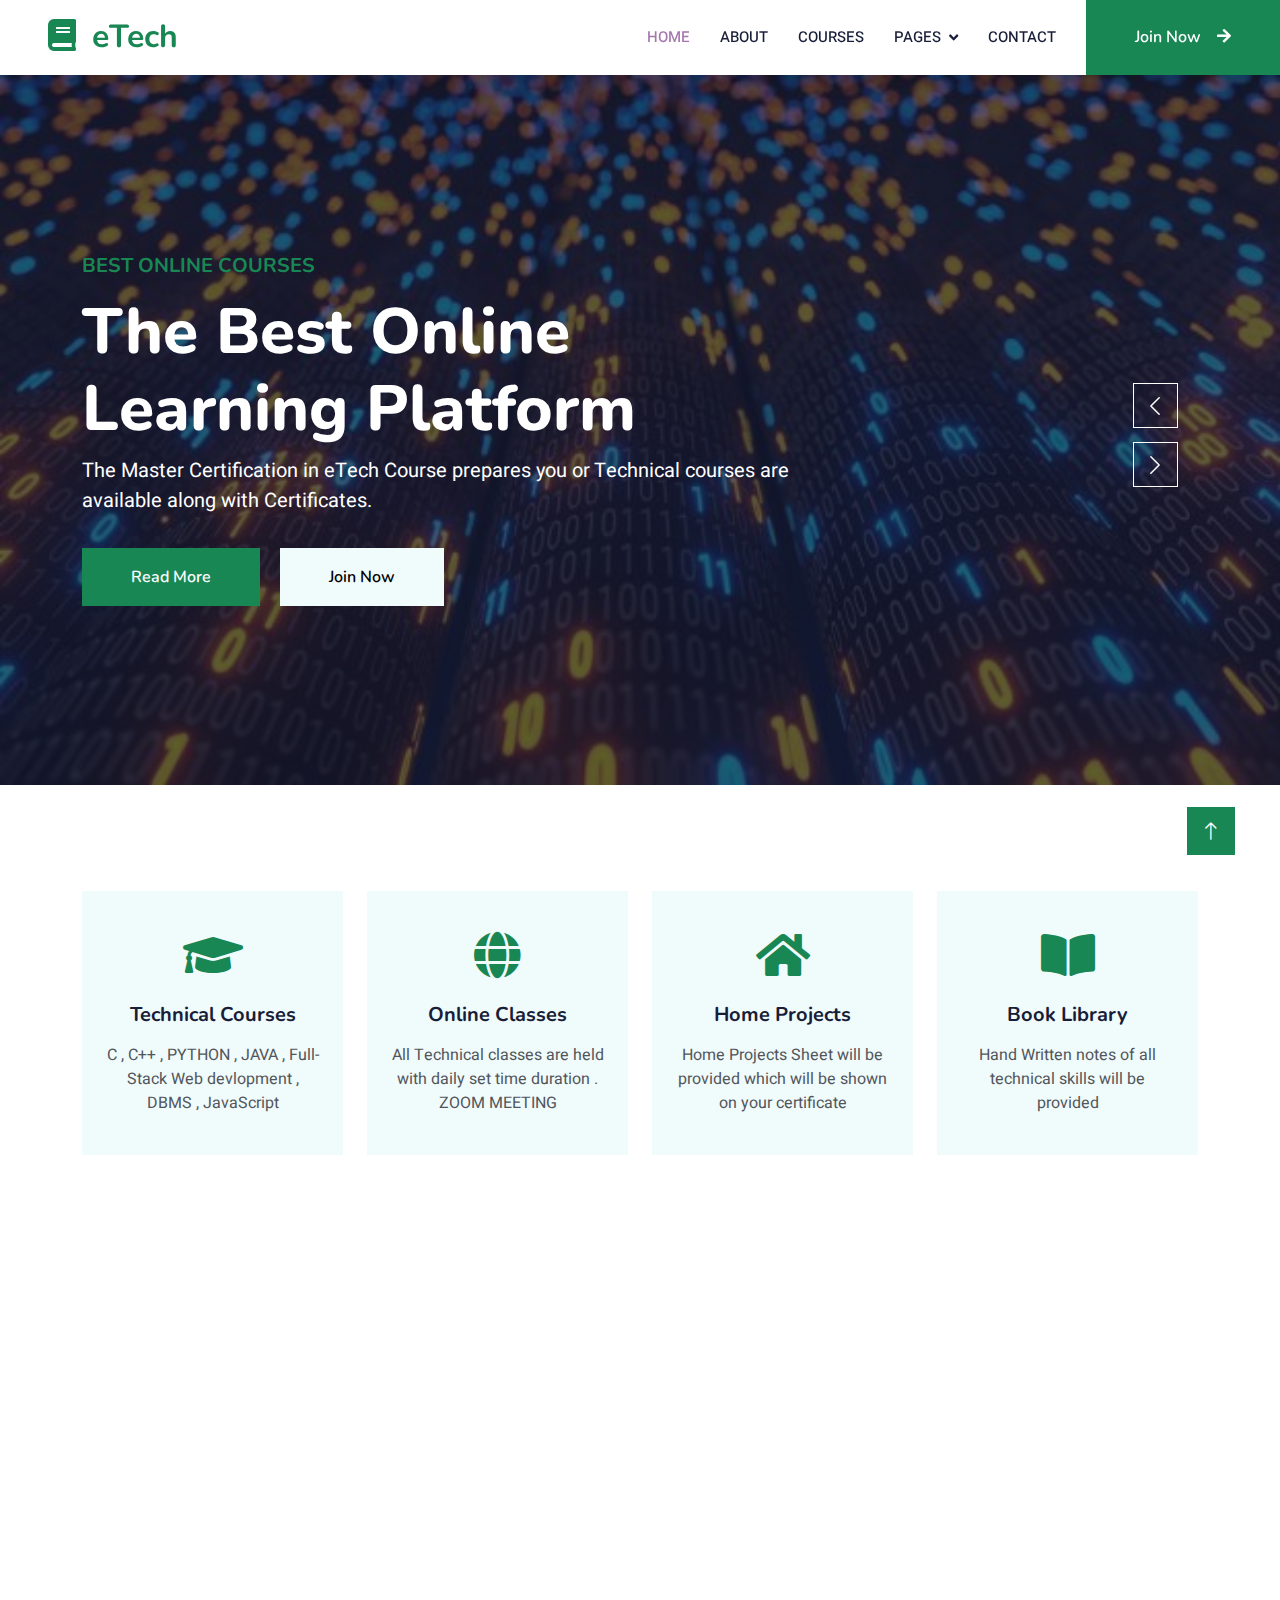
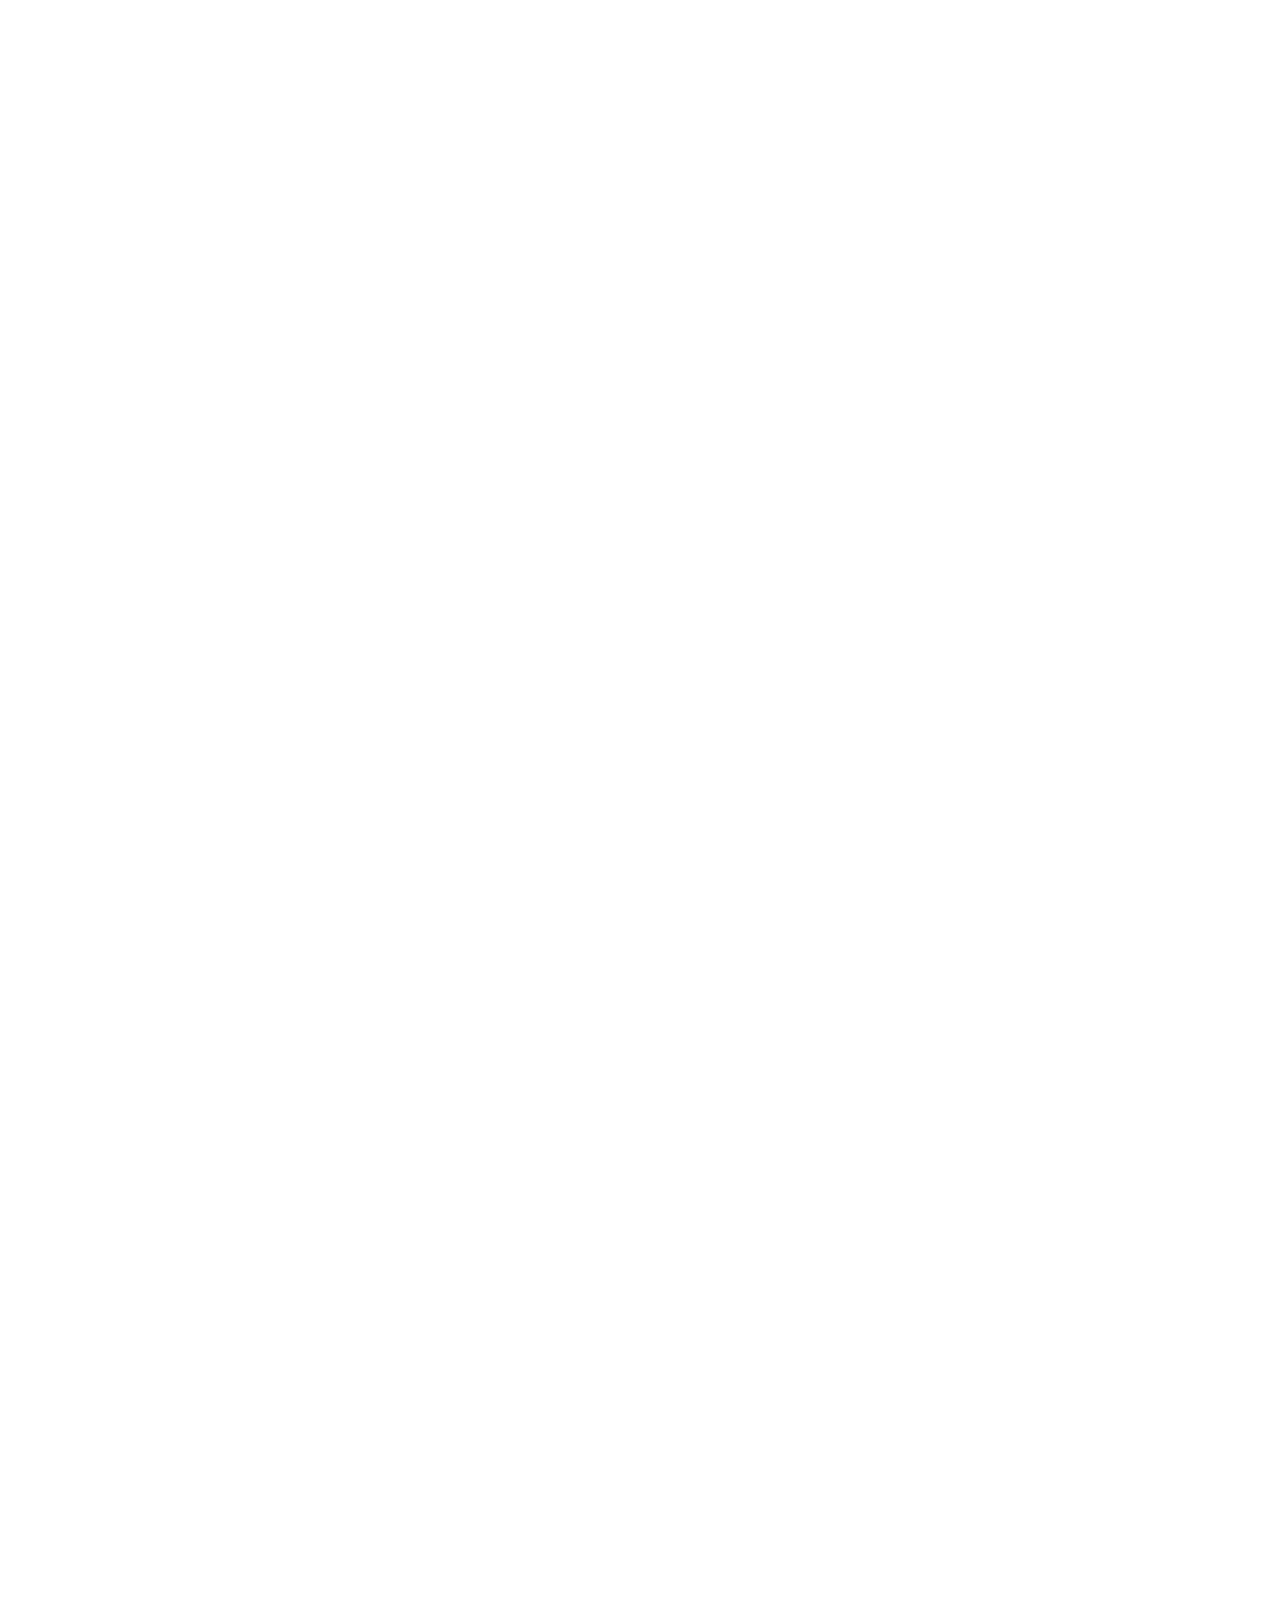
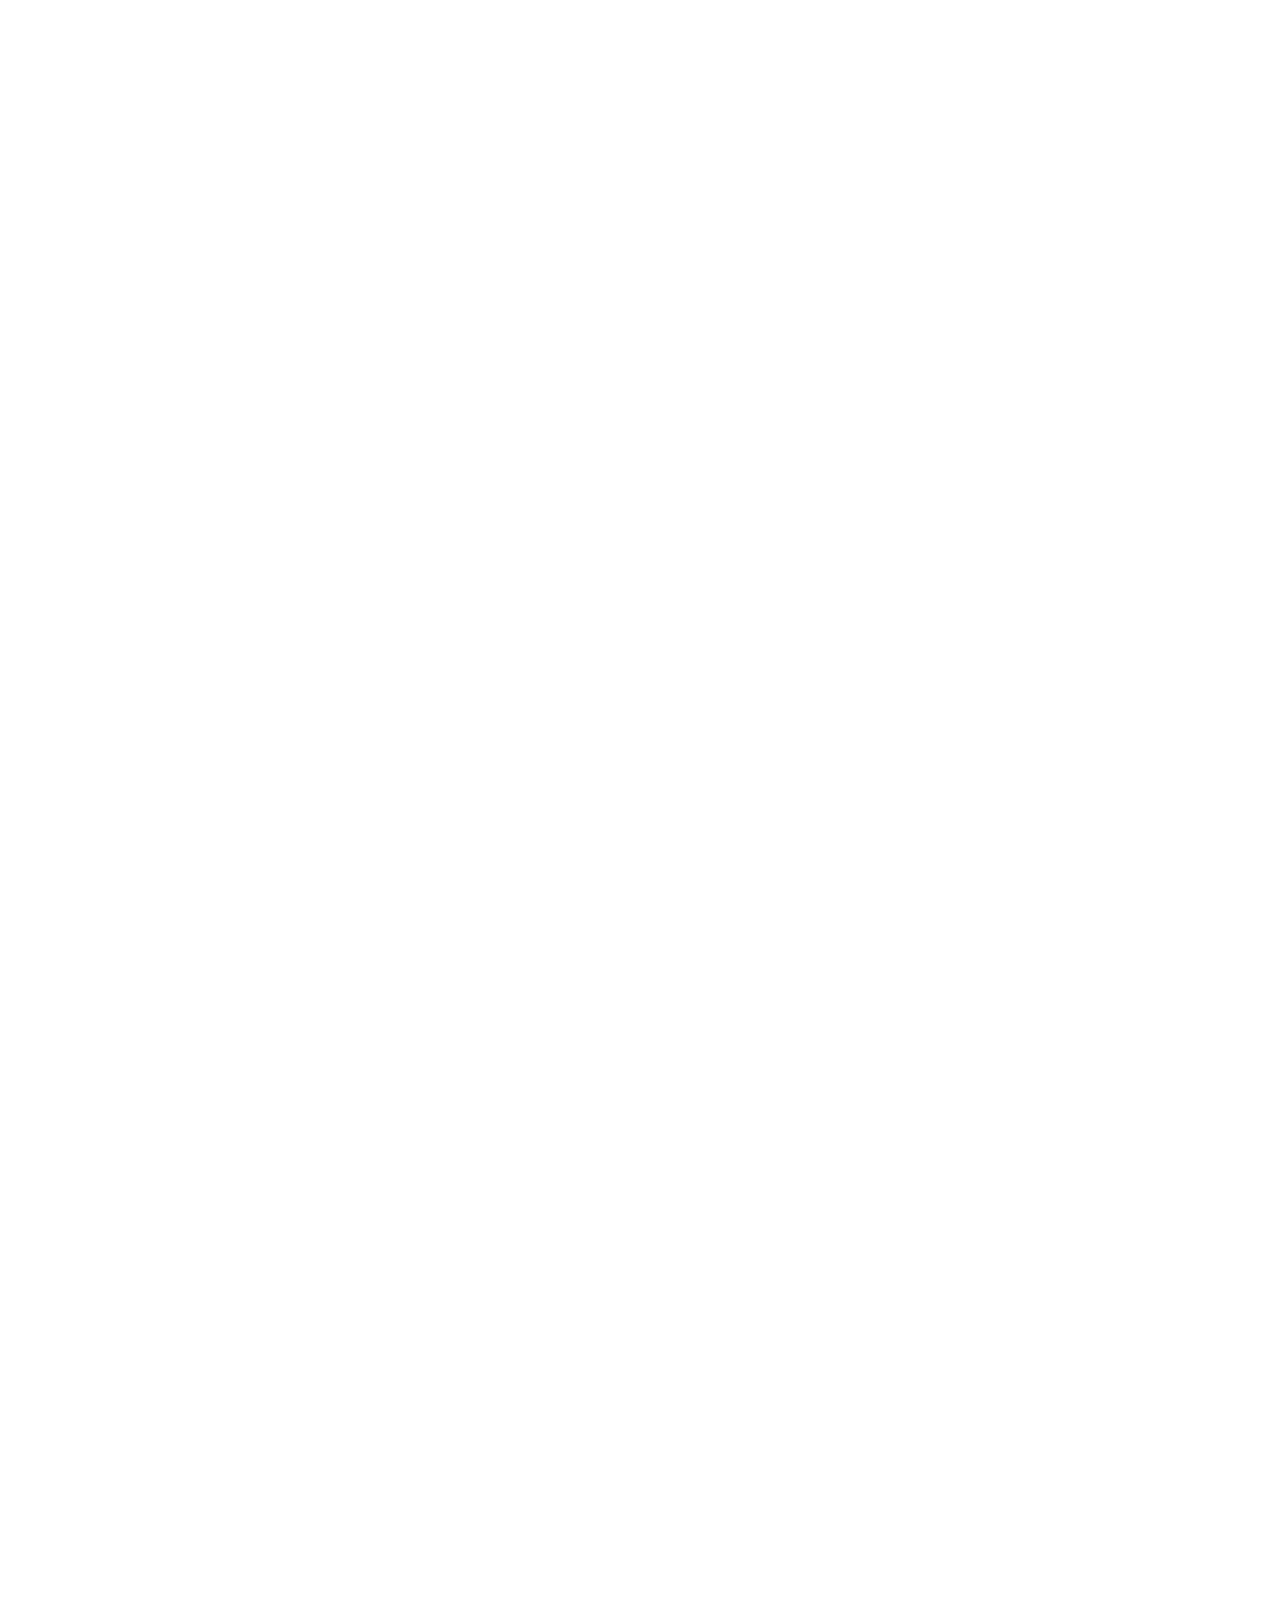
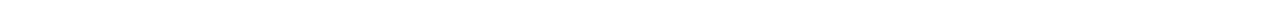
<file: index.html>
<html lang="en">

<head>
    <meta charset="utf-8">
    <title>eTech</title>
    <meta content="width=device-width, initial-scale=1.0" name="viewport">
    <meta content="" name="keywords">
    <meta content="" name="description">

    <!-- Favicon -->
    <link href="img/favicon.ico" rel="icon">

    <!-- Google Web Fonts -->
    <link rel="preconnect" href="https://fonts.googleapis.com">
    <link rel="preconnect" href="https://fonts.gstatic.com" crossorigin>
    <link href="https://fonts.googleapis.com/css2?family=Heebo:wght@400;500;600&family=Nunito:wght@600;700;800&display=swap" rel="stylesheet">

    <!-- Icon Font Stylesheet -->
    <link href="https://cdnjs.cloudflare.com/ajax/libs/font-awesome/5.10.0/css/all.min.css" rel="stylesheet">
    <link href="https://cdn.jsdelivr.net/npm/bootstrap-icons@1.4.1/font/bootstrap-icons.css" rel="stylesheet">

    <!-- Libraries Stylesheet -->
    <link href="lib/animate/animate.min.css" rel="stylesheet">
    <link href="lib/owlcarousel/assets/owl.carousel.min.css" rel="stylesheet">

    <!-- Customized Bootstrap Stylesheet -->
    <link href="css/bootstrap.min.css" rel="stylesheet">

    <!-- Template Stylesheet -->
    <link href="css/style.css" rel="stylesheet">
</head>
<style>


.root --primary: #a577ae;

</style>

<body>



    <!-- Spinner Start -->
    <div id="spinner" class="show bg-white position-fixed translate-middle w-100 vh-100 top-50 start-50 d-flex align-items-center justify-content-center">
        <div class="spinner-border text-primary" style="width: 3rem; height: 3rem;" role="status">
            <span class="sr-only">Loading...</span>
        </div>
    </div>
    <!-- Spinner End -->


    <!-- Navbar Start -->
    <nav class="navbar navbar-expand-lg bg-white navbar-light shadow sticky-top p-0">
        <a href="index.html" class="navbar-brand d-flex align-items-center px-4 px-lg-5">
            <h2 class="m-0 text-success">
			<i class="fa fa-book me-3">
			</i>eTech</h2>
        </a>
        <button type="button" class="navbar-toggler me-4" data-bs-toggle="collapse" data-bs-target="#navbarCollapse">
            <span class="navbar-toggler-icon"></span>
        </button>
        <div class="collapse navbar-collapse" id="navbarCollapse">
            <div class="navbar-nav ms-auto p-4 p-lg-0">
                <a href="index.html" class="nav-item nav-link active">Home</a>
                <a href="about.html" class="nav-item nav-link">About</a>
                <a href="courses.html" class="nav-item nav-link">Courses</a>
                <div class="nav-item dropdown">
                    <a href="#" class="nav-link dropdown-toggle" data-bs-toggle="dropdown">Pages</a>
                    <div class="dropdown-menu fade-down m-0">
                        <a href="team.html" class="dropdown-item">Our Team</a>
                        <a href="testimonial.html" class="dropdown-item">Testimonial</a>
						<a href="library.html" class="dropdown-item">Library</a>
                        <a href="404.html" class="dropdown-item">404 Page</a>
                        <a href="comesoon.html" class="dropdown-item">Coming Soon Page</a>
                    </div>
                </div>
                <a href="contact.html" class="nav-item nav-link">Contact</a>
            </div>
            <a href="" class="btn btn-success py-4 px-lg-5 d-none d-lg-block">Join Now<i class="fa fa-arrow-right ms-3"></i></a>
        </div>
    </nav>
    <!-- Navbar End -->


    <!-- Carousel Start -->
    <div class="container-fluid p-0 mb-5">
        <div class="owl-carousel header-carousel position-relative">
            <div class="owl-carousel-item position-relative">
                <img class="img-fluid" src="img/carousel1.jpg" alt="">
                <div class="position-absolute top-0 start-0 w-100 h-100 d-flex align-items-center" style="background: rgba(24, 29, 56, .7);">
                    <div class="container">
                        <div class="row justify-content-start">
                            <div class="col-sm-10 col-lg-8">
                                <h5 class="text-success text-uppercase mb-3 animated slideInDown">Best Online Courses</h5>
                                <h1 class="display-3 text-white animated slideInDown">The Best Online Learning Platform</h1>
                                <p class="fs-5 text-white mb-4 pb-2"> The Master Certification in eTech Course prepares you  or Technical courses are available along with Certificates. </p>
                                <a href="" class="btn btn-success py-md-3 px-md-5 me-3 animated slideInLeft">Read More</a>
                                <a href="" class="btn btn-light py-md-3 px-md-5 animated slideInRight">Join Now</a>
                            </div>
                        </div>
                    </div>
                </div>
            </div>
            <div class="owl-carousel-item position-relative">
                <img class="img-fluid" src="img/carousel.jpg" alt="">
                <div class="position-absolute top-0 start-0 w-100 h-100 d-flex align-items-center" style="background: rgba(24, 29, 56, .7);">
                    <div class="container">
                        <div class="row justify-content-start">
                            <div class="col-sm-10 col-lg-8">
                                <h5 class="text-success text-uppercase mb-3 animated slideInDown">Best Online eTech Courses</h5>
                                <h1 class="display-3 text-white animated slideInDown">Get Educated Online From Your Home</h1>
                                <p class="fs-5 text-white mb-4 pb-2">This will be the best start for freshers to learn new Technical Skills .</p>
								
                                <a href="" class="btn btn-success py-md-3 px-md-5 me-3 animated slideInLeft">Read More</a>
                                <a href="" class="btn btn-light py-md-3 px-md-5 animated slideInRight">Join Now</a>
                            </div>
                        </div>
                    </div>
                </div>
            </div>
        </div>
    </div>
    <!-- Carousel End -->


    <!-- Service Start -->
    <div class="container-xxl py-5">
        <div class="container">
            <div class="row g-4">
                <div class="col-lg-3 col-sm-6 wow fadeInUp" data-wow-delay="0.1s">
                    <div class="service-item text-center pt-3">
                        <div class="p-4">
                            <i class="fa fa-3x fa-graduation-cap text-success mb-4"></i>
                            <h5 class="mb-3">Technical Courses</h5>
                            <p>C , C++ , PYTHON , JAVA , Full-Stack Web devlopment , <br>
							DBMS , JavaScript</p>
                        </div>
                    </div>
                </div>
                <div class="col-lg-3 col-sm-6 wow fadeInUp" data-wow-delay="0.3s">
                    <div class="service-item text-center pt-3">
                        <div class="p-4">
                            <i class="fa fa-3x fa-globe text-success mb-4"></i>
                            <h5 class="mb-3">Online Classes</h5>
                            <p>All Technical classes are held with daily set time duration .<br>
							ZOOM MEETING</p>
                        </div>
                    </div>
                </div>
                <div class="col-lg-3 col-sm-6 wow fadeInUp" data-wow-delay="0.5s">
                    <div class="service-item text-center pt-3">
                        <div class="p-4">
                            <i class="fa fa-3x fa-home text-success mb-4"></i>
                            <h5 class="mb-3">Home Projects</h5>
                            <p>Home Projects Sheet will be provided which will be shown on your certificate</p>
                        </div>
                    </div>
                </div>
                <div class="col-lg-3 col-sm-6 wow fadeInUp" data-wow-delay="0.7s"   >
                    <div class="service-item text-center pt-3">
                        <div class="p-4">
                            <i class="fa fa-3x fa-book-open text-success mb-4"></i>
                            <h5 class="mb-3" >Book Library</h5>
                            <p>Hand Written notes of all technical skills will be provided</p>
                        </div>
                    </div>
                </div>
            </div>
        </div>
    </div>
    <!-- Service End -->


    <!-- About Start -->
    <div class="container-xxl py-5">
        <div class="container">
            <div class="row g-5">
                <div class="col-lg-6 wow fadeInUp" data-wow-delay="0.1s" style="min-height: 400px;">
                    <div class="position-relative h-100">
                        <img class="img-fluid position-absolute w-100 h-100" src="img/about1.jpg" alt="" style="object-fit: cover;">
                    </div>
                </div>
                <div class="col-lg-6 wow fadeInUp" data-wow-delay="0.3s">
                    <h6 class="section-title bg-white text-start text-success pe-3">About Us</h6>
                    <h1 class="mb-4">Welcome to eTech</h1>
                    <p class="mb-4"> The Master Certification in Full-Stack Web Development Course prepares you for the heavyweight title- Full Stack Developer. Not just that, along with the Master Certification in Full Stack Developer Course you shall be given a 15-course module completion certificate at every check-point clearance if you are effective in meeting the eTech learning Standards..</p>
                    <p class="mb-4">Attendance, Assignment, and Assessment is a model designed for the students which help them score a minimum of 90% during the Web Design Course.</p>
                    <div class="row gy-2 gx-4 mb-4">
                        <div class="col-sm-6">
                            <p class="mb-0"><i class="fa fa-arrow-right text-success me-2"></i>Skilled Instructors</p>
                        </div>
                        <div class="col-sm-6">
                            <p class="mb-0"><i class="fa fa-arrow-right text-success me-2"></i>Online Classes</p>
                        </div>
                        <div class="col-sm-6">
                            <p class="mb-0"><i class="fa fa-arrow-right text-success me-2"></i>International Certificate</p>
                        </div>
                        <div class="col-sm-6">
                            <p class="mb-0"><i class="fa fa-arrow-right text-success me-2"></i>Skilled Instructors</p>
                        </div>
                        <div class="col-sm-6">
                            <p class="mb-0"><i class="fa fa-arrow-right text-success me-2"></i>Online Classes</p>
                        </div>
                        <div class="col-sm-6">
                            <p class="mb-0"><i class="fa fa-arrow-right text-success me-2"></i>International Certificate</p>
                        </div>
                    </div>
                    <a class="btn btn-success py-3 px-5 mt-2" href="">Read More</a>
                </div>
            </div>
        </div>
    </div>
    <!-- About End -->


    <!-- Categories Start -->
    <div class="container-xxl py-5 category">
        <div class="container">
            <div class="text-center wow fadeInUp" data-wow-delay="0.1s">
                <h6 class="section-title bg-white text-center text-success px-3">Categories</h6>
                <h1 class="mb-5">Courses Categories</h1>
            </div>
            <div class="row g-3">
                <div class="col-lg-7 col-md-6">
                    <div class="row g-3">
                        <div class="col-lg-12 col-md-12 wow zoomIn" data-wow-delay="0.1s">
                            <a class="position-relative d-block overflow-hidden" href="">
                                <img class="img-fluid" src="img/cat-1.jpg" alt="">
                                <div class="bg-white text-center position-absolute bottom-0 end-0 py-2 px-3" style="margin: 1px;">
                                    <h5 class="m-0">Full-Stack Web Devlopment</h5>
                                    <small class="text-success"> 9 MONTH DURATION +PROJECTS</small>
                                </div>
                            </a>
                        </div>
                        <div class="col-lg-6 col-md-12 wow zoomIn" data-wow-delay="0.3s">
                            <a class="position-relative d-block overflow-hidden" href="">
                                <img class="img-fluid" src="img/cat-2.jpg" alt="">
                                <div class="bg-white text-center position-absolute bottom-0 end-0 py-2 px-3" style="margin: 1px;">
                                    <h5 class="m-0">JAVA</h5>
                                    <small class="text-success">6 MONTH DURATION +PROJECTS</small>
                                </div>
                            </a>
                        </div>
                        <div class="col-lg-6 col-md-12 wow zoomIn" data-wow-delay="0.5s">
                            <a class="position-relative d-block overflow-hidden" href="">
                                <img class="img-fluid" src="img/cat-3.jpg" alt="">
                                <div class="bg-white text-center position-absolute bottom-0 end-0 py-2 px-3" style="margin: 1px;">
                                    <h5 class="m-0"> JAVASCRIPT</h5>
                                    <small class="text-success">3 MONTH DURATION +PROJECTS</small>
                                </div>
                            </a>
                        </div>
                    </div>
                </div>
                <div class="col-lg-5 col-md-6 wow zoomIn" data-wow-delay="0.7s" style="min-height: 350px;">
                    <a class="position-relative d-block h-100 overflow-hidden" href="">
                        <img class="img-fluid position-absolute w-100 h-100" src="img/cat-4.jpg" alt="" style="object-fit: cover;">
                        <div class="bg-white text-center position-absolute bottom-0 end-0 py-2 px-3" style="margin:  1px;">
                            <h5 class="m-0">C & C++</h5>
                            <small class="text-success">6 MONTH DURATION </small>
                        </div>
                    </a>
                </div>
            </div>
        </div>
    </div>
    <!-- Categories Start -->


    <!-- Courses Start -->
    <div class="container-xxl py-5">
        <div class="container">
            <div class="text-center wow fadeInUp" data-wow-delay="0.1s">
                <h6 class="section-title bg-white text-center text-success px-3">Courses</h6>
                <h1 class="mb-5">Popular Courses</h1>
            </div>
            <div class="row g-4 justify-content-center">
                <div class="col-lg-4 col-md-6 wow fadeInUp" data-wow-delay="0.1s">
                    <div class="course-item bg-light">
                        <div class="position-relative overflow-hidden">
                            <img class="img-fluid" src="img/course-1.jpg" alt="">
                            <div class="w-100 d-flex justify-content-center position-absolute bottom-0 start-0 mb-4">
                                <a href="#" class="flex-shrink-0 btn btn-sm btn-success px-3 border-end" style="border-radius: 30px 0 0 30px;">Read More</a>
                                <a href="#" class="flex-shrink-0 btn btn-sm btn-success px-3" style="border-radius: 0 30px 30px 0;">Join Now</a>
                            </div>
                        </div>
                        <div class="text-center p-4 pb-0">
                            <h3 class="mb-0">₹4999</h3>
                            <div class="mb-3">
                                <small class="fa fa-star text-success"></small>
                                <small class="fa fa-star text-success"></small>
                                <small class="fa fa-star text-success"></small>
                                <small class="fa fa-star text-success"></small>
                                <small class="fa fa-star text-success"></small>
                                <small>(189)</small>
                            </div>
                            <h5 class="mb-4">Full-Stack Web Devlopment</h5>
                        </div>
                        <div class="d-flex border-top">
                            <small class="flex-fill text-center border-end py-2"><i class="fa fa-user-tie text-success me-2"></i>Aashish Rawat</small>
                            <small class="flex-fill text-center border-end py-2"><i class="fa fa-clock text-success me-2"></i>2.30 Hrs</small>
                            <small class="flex-fill text-center py-2"><i class="fa fa-user text-success me-2"></i>55 Students</small>
                        </div>
                    </div>
                </div>
                <div class="col-lg-4 col-md-6 wow fadeInUp" data-wow-delay="0.3s">
                    <div class="course-item bg-light">
                        <div class="position-relative overflow-hidden">
                            <img class="img-fluid" src="img/course-2.jpg" alt="">
                            <div class="w-100 d-flex justify-content-center position-absolute bottom-0 start-0 mb-4">
                                <a href="#" class="flex-shrink-0 btn btn-sm btn-success px-3 border-end" style="border-radius: 30px 0 0 30px;">Read More</a>
                                <a href="#" class="flex-shrink-0 btn btn-sm btn-success px-3" style="border-radius: 0 30px 30px 0;">Join Now</a>
                            </div>
                        </div>
                        <div class="text-center p-4 pb-0">
                            <h3 class="mb-0">₹2999</h3>
                            <div class="mb-3">
                                <small class="fa fa-star text-success"></small>
                                <small class="fa fa-star text-success"></small>
								<small class="fa fa-star text-success"></small>
								<small class="fa fa-star text-success"></small>
								<small class="fa fa-star text-success"></small>
                                
                                <small>(125)</small>
                            </div>
                            <h5 class="mb-4">PYTHON</h5>
                        </div>
                        <div class="d-flex border-top">
                            <small class="flex-fill text-center border-end py-2"><i class="fa fa-user-tie text-success me-2"></i>Sakshika</small>
                            <small class="flex-fill text-center border-end py-2"><i class="fa fa-clock text-success me-2"></i>1.00 Hrs</small>
                            <small class="flex-fill text-center py-2"><i class="fa fa-user text-success me-2"></i>25 Students</small>
                        </div>
                    </div>
                </div>
                <div class="col-lg-4 col-md-6 wow fadeInUp" data-wow-delay="0.5s">
                    <div class="course-item bg-light">
                        <div class="position-relative overflow-hidden">
                            <img class="img-fluid" src="img/course-3.jpg" alt="">
                            <div class="w-100 d-flex justify-content-center position-absolute bottom-0 start-0 mb-4">
                                <a href="#" class="flex-shrink-0 btn btn-sm btn-success px-3 border-end" style="border-radius: 30px 0 0 30px;">Read More</a>
                                <a href="#" class="flex-shrink-0 btn btn-sm btn-success px-3" style="border-radius: 0 30px 30px 0;">Join Now</a>
                            </div>
                        </div>
                        <div class="text-center p-4 pb-0">
                            <h3 class="mb-0">₹3999</h3>
                            <div class="mb-3">
								<small class="fa fa-star text-success"></small>
                                <small class="fa fa-star text-success"></small>
								<small class="fa fa-star text-success"></small>
								<small class="fa fa-star text-success"></small>
								<small class="fa fa-star text-success"></small>
                                <small>(133)</small>
                            </div>
                            <h5 class="mb-4">JAVA</h5>
                        </div>
                        <div class="d-flex border-top">
                            <small class="flex-fill text-center border-end py-2"><i class="fa fa-user-tie text-success me-2"></i>Harry</small>
                            <small class="flex-fill text-center border-end py-2"><i class="fa fa-clock text-success me-2"></i>2.00 Hrs</small>
                            <small class="flex-fill text-center py-2"><i class="fa fa-user text-success me-2"></i>45 Students</small>
                        </div>
                    </div>
                </div>
            </div>
        </div>
    </div>
    <!-- Courses End -->


    <!-- Team Start -->
    <div class="container-xxl py-5">
        <div class="container">
            <div class="text-center wow fadeInUp" data-wow-delay="0.1s">
                <h6 class="section-title bg-white text-center text-success px-3">Instructors</h6>
                <h1 class="mb-5">Expert Instructors</h1>
            </div>
            <div class="row g-4">
                <div class="col-lg-3 col-md-6 wow fadeInUp" data-wow-delay="0.1s">
                    <div class="team-item bg-light">
                        <div class="overflow-hidden">
                            <img class="img-fluid" src="img/team-1.jpg" alt="">
                        </div>
                        <div class="position-relative d-flex justify-content-center" style="margin-top: -23px;">
                            <div class="bg-light d-flex justify-content-center pt-2 px-1">
                                <a class="btn btn-sm-square btn-success mx-1" href=""><i class="fab fa-facebook-f"></i></a>
                                <a class="btn btn-sm-square btn-success mx-1" href=""><i class="fab fa-twitter"></i></a>
                                <a class="btn btn-sm-square btn-success mx-1" href=""><i class="fab fa-instagram"></i></a>
                            </div>
                        </div>
                        <div class="text-center p-4">
                            <h5 class="mb-0">HARISH TIWARI</h5>
                            <small>WEB DEVLOPER</small>
                        </div>
                    </div>
                </div>
                <div class="col-lg-3 col-md-6 wow fadeInUp" data-wow-delay="0.3s">
                    <div class="team-item bg-light">
                        <div class="overflow-hidden">
                            <img class="img-fluid" src="img/team-2.jpg" alt="">
                        </div>
                        <div class="position-relative d-flex justify-content-center" style="margin-top: -23px;">
                            <div class="bg-light d-flex justify-content-center pt-2 px-1">
                                <a class="btn btn-sm-square btn-success mx-1" href=""><i class="fab fa-facebook-f"></i></a>
                                <a class="btn btn-sm-square btn-success mx-1" href=""><i class="fab fa-twitter"></i></a>
                                <a class="btn btn-sm-square btn-success mx-1" href=""><i class="fab fa-instagram"></i></a>
                            </div>
                        </div>
                        <div class="text-center p-4">
                            <h5 class="mb-0">RUHI SINGH</h5>
                            <small>SOFTWARE ENGINEER</small>
                        </div>
                    </div>
                </div>
                <div class="col-lg-3 col-md-6 wow fadeInUp" data-wow-delay="0.5s">
                    <div class="team-item bg-light">
                        <div class="overflow-hidden">
                            <img class="img-fluid" src="img/team-3.jpg" alt="">
                        </div>
                        <div class="position-relative d-flex justify-content-center" style="margin-top: -23px;">
                            <div class="bg-light d-flex justify-content-center pt-2 px-1">
                                <a class="btn btn-sm-square btn-success mx-1" href=""><i class="fab fa-facebook-f"></i></a>
                                <a class="btn btn-sm-square btn-success mx-1" href=""><i class="fab fa-twitter"></i></a>
                                <a class="btn btn-sm-square btn-success mx-1" href=""><i class="fab fa-instagram"></i></a>
                            </div>
                        </div>
                        <div class="text-center p-4">
                            <h5 class="mb-0">NISHANT MISHRA</h5>
                            <small>BACKEND DEVLOPER</small>
                        </div>
                    </div>
                </div>
                <div class="col-lg-3 col-md-6 wow fadeInUp" data-wow-delay="0.7s">
                    <div class="team-item bg-light">
                        <div class="overflow-hidden">
                            <img class="img-fluid" src="img/team-4.jpg" alt="">
                        </div>
                        <div class="position-relative d-flex justify-content-center" style="margin-top: -23px;">
                            <div class="bg-light d-flex justify-content-center pt-2 px-1">
                                <a class="btn btn-sm-square btn-success mx-1" href=""><i class="fab fa-facebook-f"></i></a>
                                <a class="btn btn-sm-square btn-success mx-1" href=""><i class="fab fa-twitter"></i></a>
                                <a class="btn btn-sm-square btn-success mx-1" href=""><i class="fab fa-instagram"></i></a>
                            </div>
                        </div>
                        <div class="text-center p-4">
                            <h5 class="mb-0">SHALINI RATHORE</h5>
                            <small>PYTHON/JAVA</small>
                        </div>
                    </div>
                </div>
            </div>
        </div>
    </div>
    <!-- Team End -->


    <!-- Testimonial Start -->
    <div class="container-xxl py-5 wow fadeInUp" data-wow-delay="0.1s">
        <div class="container">
            <div class="text-center">
                <h6 class="section-title bg-white text-center text-success px-3">Testimonial</h6>
                <h1 class="mb-5">Our Students Say!</h1>
            </div>
            <div class="owl-carousel testimonial-carousel position-relative">
                <div class="testimonial-item text-center">
                    <img class="border rounded-circle p-2 mx-auto mb-3" src="img/testimonial.jpg" style="width: 80px; height: 80px;">
                    <h5 class="mb-0">KHUSHI VERMA</h5>
                    <p>B-TECH,3rd Year</p>
                    <div class="testimonial-text bg-light text-center p-4">
                    <p class="mb-0">"This coding website has transformed my programming journey. The tutorials are top-notch, and the hands-on projects are incredibly helpful. I couldn't have asked for a better learning resource!"</p>
                    </div>
                </div>
                <div class="testimonial-item text-center">
                    <img class="border rounded-circle p-2 mx-auto mb-3" src="img/testimonial1.jpg" style="width: 80px; height: 80px;">
                    <h5 class="mb-0">NISHA TIWARI</h5>
                    <p>B-TECH,4th Year</p>
                    <div class="testimonial-text bg-light text-center p-4">
                    <p class="mb-0">"I stumbled upon this coding website a few months ago, and it's been a game-changer for me. The explanations are clear, the community is supportive, and the practice problems are challenging enough to keep me engaged." </p>
                    </div>
                </div>
                <div class="testimonial-item text-center">
                    <img class="border rounded-circle p-2 mx-auto mb-3" src="img/testimonial-2.jpg" style="width: 80px; height: 80px;">
                    <h5 class="mb-0">ROHIT KASHYAP</h5>
                    <p>B-TECH,Fresher </p>
                    <div class="testimonial-text bg-light text-center p-4">
                    <p class="mb-0">"As a beginner, I was overwhelmed by the world of coding. Thanks to this website, I now feel confident in my abilities. The step-by-step guides and real-world projects have been instrumental in my learning." </p>
                    </div>
                </div>
                <div class="testimonial-item text-center">
                    <img class="border rounded-circle p-2 mx-auto mb-3" src="img/testimonial-3.jpg" style="width: 80px; height: 80px;">
                    <h5 class="mb-0">RAHUL SINGH</h5>
                    <p>BCA</p>
                    <div class="testimonial-text bg-light text-center p-4">
                    <p class="mb-0">"I'm a professional developer, and I still use this coding website to keep up with the latest technologies and refine my skills. It's an invaluable resource for programmers at all levels." </p>
                    </div>
                </div>
            </div>
        </div>
    </div>
    <!-- Testimonial End -->
        

    <!-- Footer Start -->
    <div class="container-fluid bg-dark text-light footer pt-5 mt-5 wow fadeIn" data-wow-delay="0.1s">
        <div class="container py-5">
            <div class="row g-5">
                <div class="col-lg-3 col-md-6">
                    <h4 class="text-white mb-3">Quick Link</h4>
                    <a class="btn btn-link" href="">About Us</a>
                    <a class="btn btn-link" href="">Contact Us</a>
                    <a class="btn btn-link" href="">Privacy Policy</a>
                    <a class="btn btn-link" href="">Terms & Condition</a>
                    <a class="btn btn-link" href="">FAQs & Help</a>
                </div>
                <div class="col-lg-3 col-md-6">
                    <h4 class="text-white mb-3">Contact</h4>
                    <p class="mb-2"><i class="fa fa-map-marker-alt me-3"></i>123 Street,Indore (M.P.),INDIA</p>
                    <p class="mb-2"><i class="fa fa-phone-alt me-3"></i>+91 345 67890</p>
                    <p class="mb-2"><i class="fa fa-envelope me-3"></i>eTech13137@gmail.com</p>
            
                </div>
                <div class="col-lg-3 col-md-6">
                    <h4 class="text-white mb-3">Gallery</h4>
                    <div class="row g-2 pt-2">
                        <div class="col-4">
                            <img class="img-fluid bg-light p-1" src="img/course-1.jpg" alt="">
                        </div>
                        <div class="col-4">
                            <img class="img-fluid bg-light p-1" src="img/course-2.jpg" alt="">
                        </div>
                        <div class="col-4">
                            <img class="img-fluid bg-light p-1" src="img/course-3.jpg" alt="">
                        </div>
                        <div class="col-4">
                            <img class="img-fluid bg-light p-1" src="img/course-2.jpg" alt="">
                        </div>
                        <div class="col-4">
                            <img class="img-fluid bg-light p-1" src="img/course-3.jpg" alt="">
                        </div>
                        <div class="col-4">
                            <img class="img-fluid bg-light p-1" src="img/course-1.jpg" alt="">
                        </div>
                    </div>
                </div>

                <div class="col-lg-3 col-md-6">
                    <h4 class="text-white mb-3">Newsletter</h4>
                    <p>GET DISCOUNTS, VOUCHER CODES & MORE</p>
                    <div class="position-relative mx-auto" style="max-width: 400px;">
					
                        <input class="form-control border-0 w-100 py-3 ps-4 pe-5" name="a" type="text" placeholder="Your email"><br><br>
                        <button type="submit" class="btn btn-success py-2 position-absolute top-0 end-0 mt-2 me-2">Register</button>
                    </div>
                </div>
            </div>
        </div>
        <div class="container">
            <div class="copyright">
                <div class="row">
                    <div class="col-md-6 text-center text-md-start mb-3 mb-md-0">
                        &copy; <a class="border-bottom" href="#">eTech</a>, All Right Reserved.

                        Designed By <a class="border-bottom" href="https://htmlcodex.com">@anjalisingh</a>
                    </div>
                    <div class="col-md-6 text-center text-md-end">
                        <div class="footer-menu">
                            <a href="">Home</a>
                            <a href="">Cookies</a>
                            <a href="">Help</a>
                            <a href="">FQAs</a>
                        </div>
                    </div>
                </div>
            </div>
        </div>
    </div>
    <!-- Footer End -->


    <!-- Back to Top -->
    <a href="#" class="btn btn-lg btn-success btn-lg-square back-to-top"><i class="bi bi-arrow-up"></i></a>


    <!-- JavaScript Libraries -->
    <script src="https://code.jquery.com/jquery-3.4.1.min.js"></script>
    <script src="https://cdn.jsdelivr.net/npm/bootstrap@5.0.0/dist/js/bootstrap.bundle.min.js"></script>
    <script src="lib/wow/wow.min.js"></script>
    <script src="lib/easing/easing.min.js"></script>
    <script src="lib/waypoints/waypoints.min.js"></script>
    <script src="lib/owlcarousel/owl.carousel.min.js"></script>

    <!-- Template Javascript -->
    <script src="js/main.js"></script>
</body>

</html>
</file>
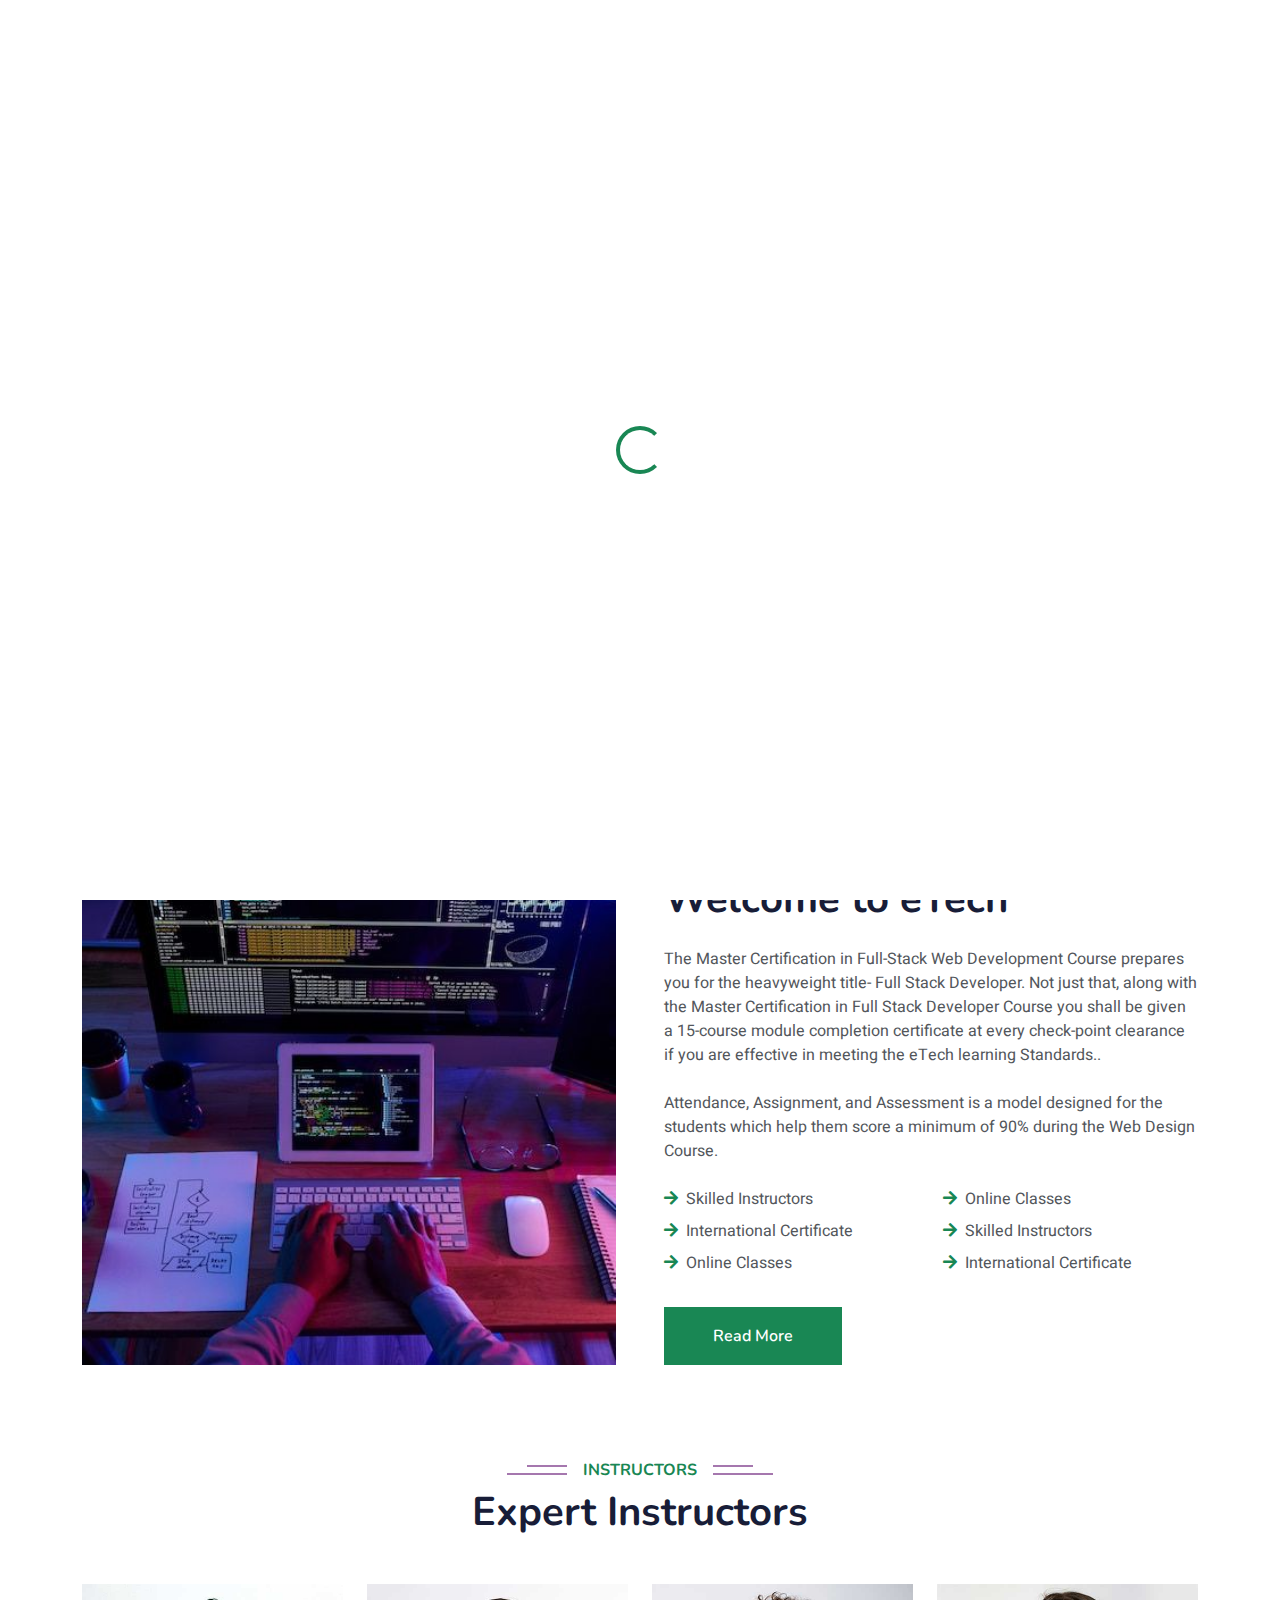
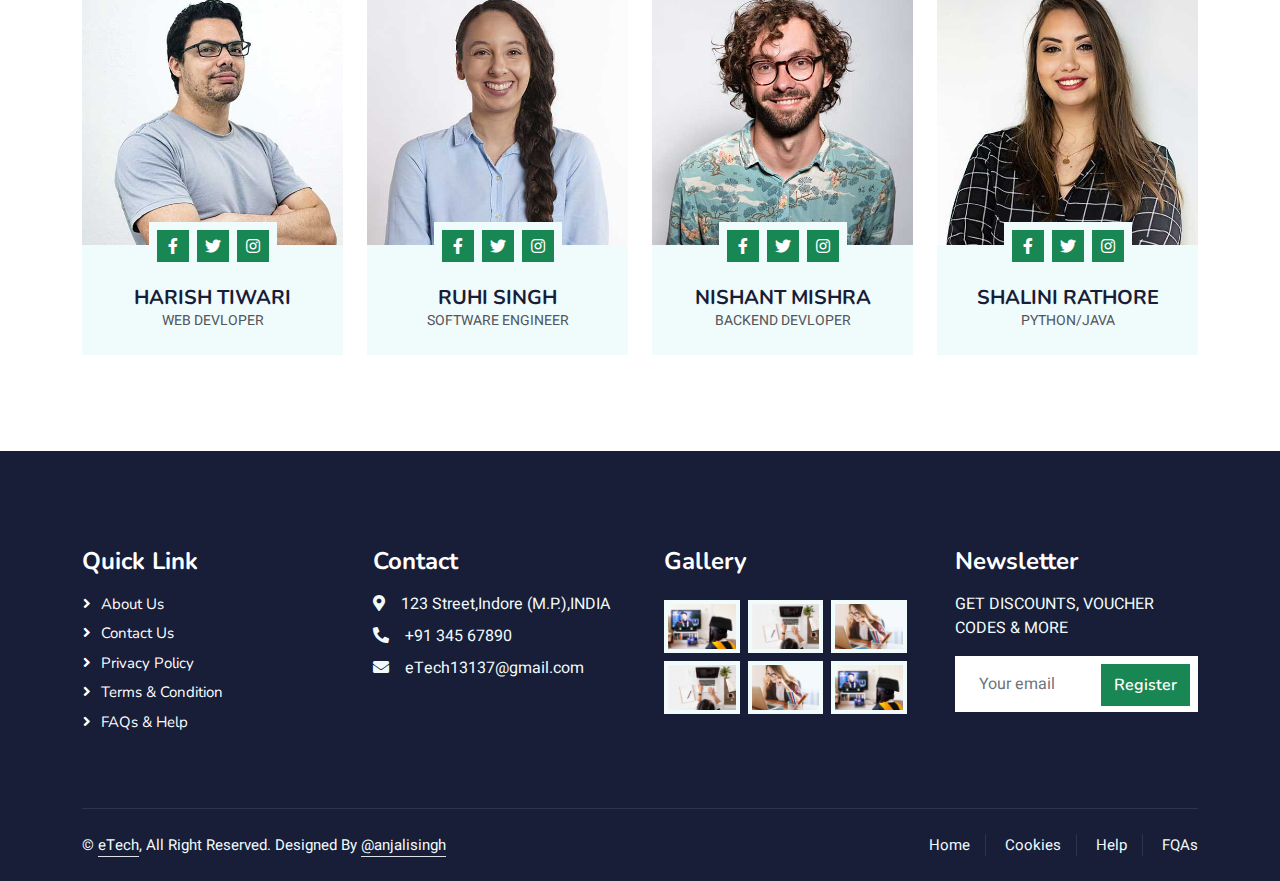
<file: about.html>
<html lang="en">

<head>
    <meta charset="utf-8">
    <title>eTech</title>
    <meta content="width=device-width, initial-scale=1.0" name="viewport">
    <meta content="" name="keywords">
    <meta content="" name="description">

    <!-- Favicon -->
    <link href="img/favicon.ico" rel="icon">

    <!-- Google Web Fonts -->
    <link rel="preconnect" href="https://fonts.googleapis.com">
    <link rel="preconnect" href="https://fonts.gstatic.com" crossorigin>
    <link href="https://fonts.googleapis.com/css2?family=Heebo:wght@400;500;600&family=Nunito:wght@600;700;800&display=swap" rel="stylesheet">

    <!-- Icon Font Stylesheet -->
    <link href="https://cdnjs.cloudflare.com/ajax/libs/font-awesome/5.10.0/css/all.min.css" rel="stylesheet">
    <link href="https://cdn.jsdelivr.net/npm/bootstrap-icons@1.4.1/font/bootstrap-icons.css" rel="stylesheet">

    <!-- Libraries Stylesheet -->
    <link href="lib/animate/animate.min.css" rel="stylesheet">
    <link href="lib/owlcarousel/assets/owl.carousel.min.css" rel="stylesheet">

    <!-- Customized Bootstrap Stylesheet -->
    <link href="css/bootstrap.min.css" rel="stylesheet">

    <!-- Template Stylesheet -->
    <link href="css/style.css" rel="stylesheet">
</head>

<body>
    <!-- Spinner Start -->
    <div id="spinner" class="show bg-white position-fixed translate-middle w-100 vh-100 top-50 start-50 d-flex align-items-center justify-content-center">
        <div class="spinner-border text-primary" style="width: 3rem; height: 3rem;" role="status">
            <span class="sr-only">Loading...</span>
        </div>
    </div>
    <!-- Spinner End -->


    <!-- Navbar Start -->
    <nav class="navbar navbar-expand-lg bg-white navbar-light shadow sticky-top p-0">
        <a href="index.html" class="navbar-brand d-flex align-items-center px-4 px-lg-5">
            <h2 class="m-0 text-primary">
			<i class="fa fa-book me-3">
			</i>eTech</h2>
        </a>
        <button type="button" class="navbar-toggler me-4" data-bs-toggle="collapse" data-bs-target="#navbarCollapse">
            <span class="navbar-toggler-icon"></span>
        </button>
        <div class="collapse navbar-collapse" id="navbarCollapse">
            <div class="navbar-nav ms-auto p-4 p-lg-0">
                <a href="index.html" class="nav-item nav-link active">Home</a>
                <a href="about.html" class="nav-item nav-link">About</a>
                <a href="courses.html" class="nav-item nav-link">Courses</a>
                <div class="nav-item dropdown">
                    <a href="#" class="nav-link dropdown-toggle" data-bs-toggle="dropdown">Pages</a>
                    <div class="dropdown-menu fade-down m-0">
                        <a href="team.html" class="dropdown-item">Our Team</a>
                        <a href="testimonial.html" class="dropdown-item">Testimonial</a>
						<a href="library.html" class="dropdown-item">Library</a>
                        <a href="404.html" class="dropdown-item">404 Page</a>
                        <a href="comesoon.html" class="dropdown-item">Coming Soon Page</a>
                    </div>
                </div>
                <a href="contact.html" class="nav-item nav-link">Contact</a>
            </div>
            <a href="" class="btn btn-primary py-4 px-lg-5 d-none d-lg-block">Join Now<i class="fa fa-arrow-right ms-3"></i></a>
        </div>
    </nav>
    <!-- Navbar End -->


    <!-- Header Start -->
    <div class="container-fluid bg-primary py-5 mb-5 page-header">
        <div class="container py-5">
            <div class="row justify-content-center">
                <div class="col-lg-10 text-center">
                    <h1 class="display-3 text-white animated slideInDown">About Us</h1>
                    <nav aria-label="breadcrumb">
                        <ol class="breadcrumb justify-content-center">
                            <li class="breadcrumb-item"><a class="text-white" href="#">Home</a></li>
                            <li class="breadcrumb-item"><a class="text-white" href="#">Pages</a></li>
                            <li class="breadcrumb-item text-white active" aria-current="page">About</li>
                        </ol>
                    </nav>
                </div>
            </div>
        </div>
    </div>
    <!-- Header End -->


    <!-- Service Start -->
    <div class="container-xxl py-5">
        <div class="container">
            <div class="row g-4">
                <div class="col-lg-3 col-sm-6 wow fadeInUp" data-wow-delay="0.1s">
                    <div class="service-item text-center pt-3">
                        <div class="p-4">
                            <i class="fa fa-3x fa-graduation-cap text-primary mb-4"></i>
                            <h5 class="mb-3">Technical Courses</h5>
                            <p>C , C++ , PYTHON , JAVA , Full-Stack Web devlopment , <br>
							DBMS , JavaScript</p>
                        </div>
                    </div>
                </div>
                <div class="col-lg-3 col-sm-6 wow fadeInUp" data-wow-delay="0.3s">
                    <div class="service-item text-center pt-3">
                        <div class="p-4">
                            <i class="fa fa-3x fa-globe text-primary mb-4"></i>
                            <h5 class="mb-3">Online Classes</h5>
                            <p>All Technical classes are held with daily set time duration .<br>
							ZOOM MEETING</p>
                        </div>
                    </div>
                </div>
                <div class="col-lg-3 col-sm-6 wow fadeInUp" data-wow-delay="0.5s">
                    <div class="service-item text-center pt-3">
                        <div class="p-4">
                            <i class="fa fa-3x fa-home text-primary mb-4"></i>
                            <h5 class="mb-3">Home Projects</h5>
                            <p>Home Projects Sheet will be provided which will be shown on your certificate</p>
                        </div>
                    </div>
                </div>
                <div class="col-lg-3 col-sm-6 wow fadeInUp" data-wow-delay="0.7s">
                    <div class="service-item text-center pt-3">
                        <div class="p-4">
                            <i class="fa fa-3x fa-book-open text-primary mb-4"></i>
                            <h5 class="mb-3">Book Library</h5>
                            <p>Hand Written notes of all technical skills will be provided</p>
                        </div>
                    </div>
                </div>
            </div>
        </div>
    </div>
    <!-- Service End -->


  
    <!-- About Start -->
    <div class="container-xxl py-5">
        <div class="container">
            <div class="row g-5">
                <div class="col-lg-6 wow fadeInUp" data-wow-delay="0.1s" style="min-height: 400px;">
                    <div class="position-relative h-100">
                        <img class="img-fluid position-absolute w-100 h-100" src="img/about1.jpg" alt="" style="object-fit: cover;">
                    </div>
                </div>
                <div class="col-lg-6 wow fadeInUp" data-wow-delay="0.3s">
                    <h6 class="section-title bg-white text-start text-success pe-3">About Us</h6>
                    <h1 class="mb-4">Welcome to eTech</h1>
                    <p class="mb-4"> The Master Certification in Full-Stack Web Development Course prepares you for the heavyweight title- Full Stack Developer. Not just that, along with the Master Certification in Full Stack Developer Course you shall be given a 15-course module completion certificate at every check-point clearance if you are effective in meeting the eTech learning Standards..</p>
                    <p class="mb-4">Attendance, Assignment, and Assessment is a model designed for the students which help them score a minimum of 90% during the Web Design Course.</p>
                    <div class="row gy-2 gx-4 mb-4">
                        <div class="col-sm-6">
                            <p class="mb-0"><i class="fa fa-arrow-right text-success me-2"></i>Skilled Instructors</p>
                        </div>
                        <div class="col-sm-6">
                            <p class="mb-0"><i class="fa fa-arrow-right text-success me-2"></i>Online Classes</p>
                        </div>
                        <div class="col-sm-6">
                            <p class="mb-0"><i class="fa fa-arrow-right text-success me-2"></i>International Certificate</p>
                        </div>
                        <div class="col-sm-6">
                            <p class="mb-0"><i class="fa fa-arrow-right text-success me-2"></i>Skilled Instructors</p>
                        </div>
                        <div class="col-sm-6">
                            <p class="mb-0"><i class="fa fa-arrow-right text-success me-2"></i>Online Classes</p>
                        </div>
                        <div class="col-sm-6">
                            <p class="mb-0"><i class="fa fa-arrow-right text-success me-2"></i>International Certificate</p>
                        </div>
                    </div>
                    <a class="btn btn-success py-3 px-5 mt-2" href="">Read More</a>
                </div>
            </div>
        </div>
    </div>
    <!-- About End -->


   <!-- Team Start -->
    <div class="container-xxl py-5">
        <div class="container">
            <div class="text-center wow fadeInUp" data-wow-delay="0.1s">
                <h6 class="section-title bg-white text-center text-success px-3">Instructors</h6>
                <h1 class="mb-5">Expert Instructors</h1>
            </div>
            <div class="row g-4">
                <div class="col-lg-3 col-md-6 wow fadeInUp" data-wow-delay="0.1s">
                    <div class="team-item bg-light">
                        <div class="overflow-hidden">
                            <img class="img-fluid" src="img/team-1.jpg" alt="">
                        </div>
                        <div class="position-relative d-flex justify-content-center" style="margin-top: -23px;">
                            <div class="bg-light d-flex justify-content-center pt-2 px-1">
                                <a class="btn btn-sm-square btn-success mx-1" href=""><i class="fab fa-facebook-f"></i></a>
                                <a class="btn btn-sm-square btn-success mx-1" href=""><i class="fab fa-twitter"></i></a>
                                <a class="btn btn-sm-square btn-success mx-1" href=""><i class="fab fa-instagram"></i></a>
                            </div>
                        </div>
                        <div class="text-center p-4">
                            <h5 class="mb-0">HARISH TIWARI</h5>
                            <small>WEB DEVLOPER</small>
                        </div>
                    </div>
                </div>
                <div class="col-lg-3 col-md-6 wow fadeInUp" data-wow-delay="0.3s">
                    <div class="team-item bg-light">
                        <div class="overflow-hidden">
                            <img class="img-fluid" src="img/team-2.jpg" alt="">
                        </div>
                        <div class="position-relative d-flex justify-content-center" style="margin-top: -23px;">
                            <div class="bg-light d-flex justify-content-center pt-2 px-1">
                                <a class="btn btn-sm-square btn-success mx-1" href=""><i class="fab fa-facebook-f"></i></a>
                                <a class="btn btn-sm-square btn-success mx-1" href=""><i class="fab fa-twitter"></i></a>
                                <a class="btn btn-sm-square btn-success mx-1" href=""><i class="fab fa-instagram"></i></a>
                            </div>
                        </div>
                        <div class="text-center p-4">
                            <h5 class="mb-0">RUHI SINGH</h5>
                            <small>SOFTWARE ENGINEER</small>
                        </div>
                    </div>
                </div>
                <div class="col-lg-3 col-md-6 wow fadeInUp" data-wow-delay="0.5s">
                    <div class="team-item bg-light">
                        <div class="overflow-hidden">
                            <img class="img-fluid" src="img/team-3.jpg" alt="">
                        </div>
                        <div class="position-relative d-flex justify-content-center" style="margin-top: -23px;">
                            <div class="bg-light d-flex justify-content-center pt-2 px-1">
                                <a class="btn btn-sm-square btn-success mx-1" href=""><i class="fab fa-facebook-f"></i></a>
                                <a class="btn btn-sm-square btn-success mx-1" href=""><i class="fab fa-twitter"></i></a>
                                <a class="btn btn-sm-square btn-success mx-1" href=""><i class="fab fa-instagram"></i></a>
                            </div>
                        </div>
                        <div class="text-center p-4">
                            <h5 class="mb-0">NISHANT MISHRA</h5>
                            <small>BACKEND DEVLOPER</small>
                        </div>
                    </div>
                </div>
                <div class="col-lg-3 col-md-6 wow fadeInUp" data-wow-delay="0.7s">
                    <div class="team-item bg-light">
                        <div class="overflow-hidden">
                            <img class="img-fluid" src="img/team-4.jpg" alt="">
                        </div>
                        <div class="position-relative d-flex justify-content-center" style="margin-top: -23px;">
                            <div class="bg-light d-flex justify-content-center pt-2 px-1">
                                <a class="btn btn-sm-square btn-success mx-1" href=""><i class="fab fa-facebook-f"></i></a>
                                <a class="btn btn-sm-square btn-success mx-1" href=""><i class="fab fa-twitter"></i></a>
                                <a class="btn btn-sm-square btn-success mx-1" href=""><i class="fab fa-instagram"></i></a>
                            </div>
                        </div>
                        <div class="text-center p-4">
                            <h5 class="mb-0">SHALINI RATHORE</h5>
                            <small>PYTHON/JAVA</small>
                        </div>
                    </div>
                </div>
            </div>
        </div>
    </div>
    <!-- Team End -->

      

    <!-- Footer Start -->
    <div class="container-fluid bg-dark text-light footer pt-5 mt-5 wow fadeIn" data-wow-delay="0.1s">
        <div class="container py-5">
            <div class="row g-5">
                <div class="col-lg-3 col-md-6">
                    <h4 class="text-white mb-3">Quick Link</h4>
                    <a class="btn btn-link" href="">About Us</a>
                    <a class="btn btn-link" href="">Contact Us</a>
                    <a class="btn btn-link" href="">Privacy Policy</a>
                    <a class="btn btn-link" href="">Terms & Condition</a>
                    <a class="btn btn-link" href="">FAQs & Help</a>
                </div>
                <div class="col-lg-3 col-md-6">
                    <h4 class="text-white mb-3">Contact</h4>
                    <p class="mb-2"><i class="fa fa-map-marker-alt me-3"></i>123 Street,Indore (M.P.),INDIA</p>
                    <p class="mb-2"><i class="fa fa-phone-alt me-3"></i>+91 345 67890</p>
                    <p class="mb-2"><i class="fa fa-envelope me-3"></i>eTech13137@gmail.com</p>
            
                </div>
                <div class="col-lg-3 col-md-6">
                    <h4 class="text-white mb-3">Gallery</h4>
                    <div class="row g-2 pt-2">
                        <div class="col-4">
                            <img class="img-fluid bg-light p-1" src="img/course-1.jpg" alt="">
                        </div>
                        <div class="col-4">
                            <img class="img-fluid bg-light p-1" src="img/course-2.jpg" alt="">
                        </div>
                        <div class="col-4">
                            <img class="img-fluid bg-light p-1" src="img/course-3.jpg" alt="">
                        </div>
                        <div class="col-4">
                            <img class="img-fluid bg-light p-1" src="img/course-2.jpg" alt="">
                        </div>
                        <div class="col-4">
                            <img class="img-fluid bg-light p-1" src="img/course-3.jpg" alt="">
                        </div>
                        <div class="col-4">
                            <img class="img-fluid bg-light p-1" src="img/course-1.jpg" alt="">
                        </div>
                    </div>
                </div>

                <div class="col-lg-3 col-md-6">
                    <h4 class="text-white mb-3">Newsletter</h4>
                    <p>GET DISCOUNTS, VOUCHER CODES & MORE</p>
                    <div class="position-relative mx-auto" style="max-width: 400px;">
					
                        <input class="form-control border-0 w-100 py-3 ps-4 pe-5" name="a" type="text" placeholder="Your email"><br><br>
                        <button type="submit" class="btn btn-success py-2 position-absolute top-0 end-0 mt-2 me-2">Register</button>
                    </div>
                </div>
            </div>
        </div>
        <div class="container">
            <div class="copyright">
                <div class="row">
                    <div class="col-md-6 text-center text-md-start mb-3 mb-md-0">
                        &copy; <a class="border-bottom" href="#">eTech</a>, All Right Reserved.

                        Designed By <a class="border-bottom" href="https://htmlcodex.com">@anjalisingh</a>
                    </div>
                    <div class="col-md-6 text-center text-md-end">
                        <div class="footer-menu">
                            <a href="">Home</a>
                            <a href="">Cookies</a>
                            <a href="">Help</a>
                            <a href="">FQAs</a>
                        </div>
                    </div>
                </div>
            </div>
        </div>
    </div>
    <!-- Footer End -->
</file>
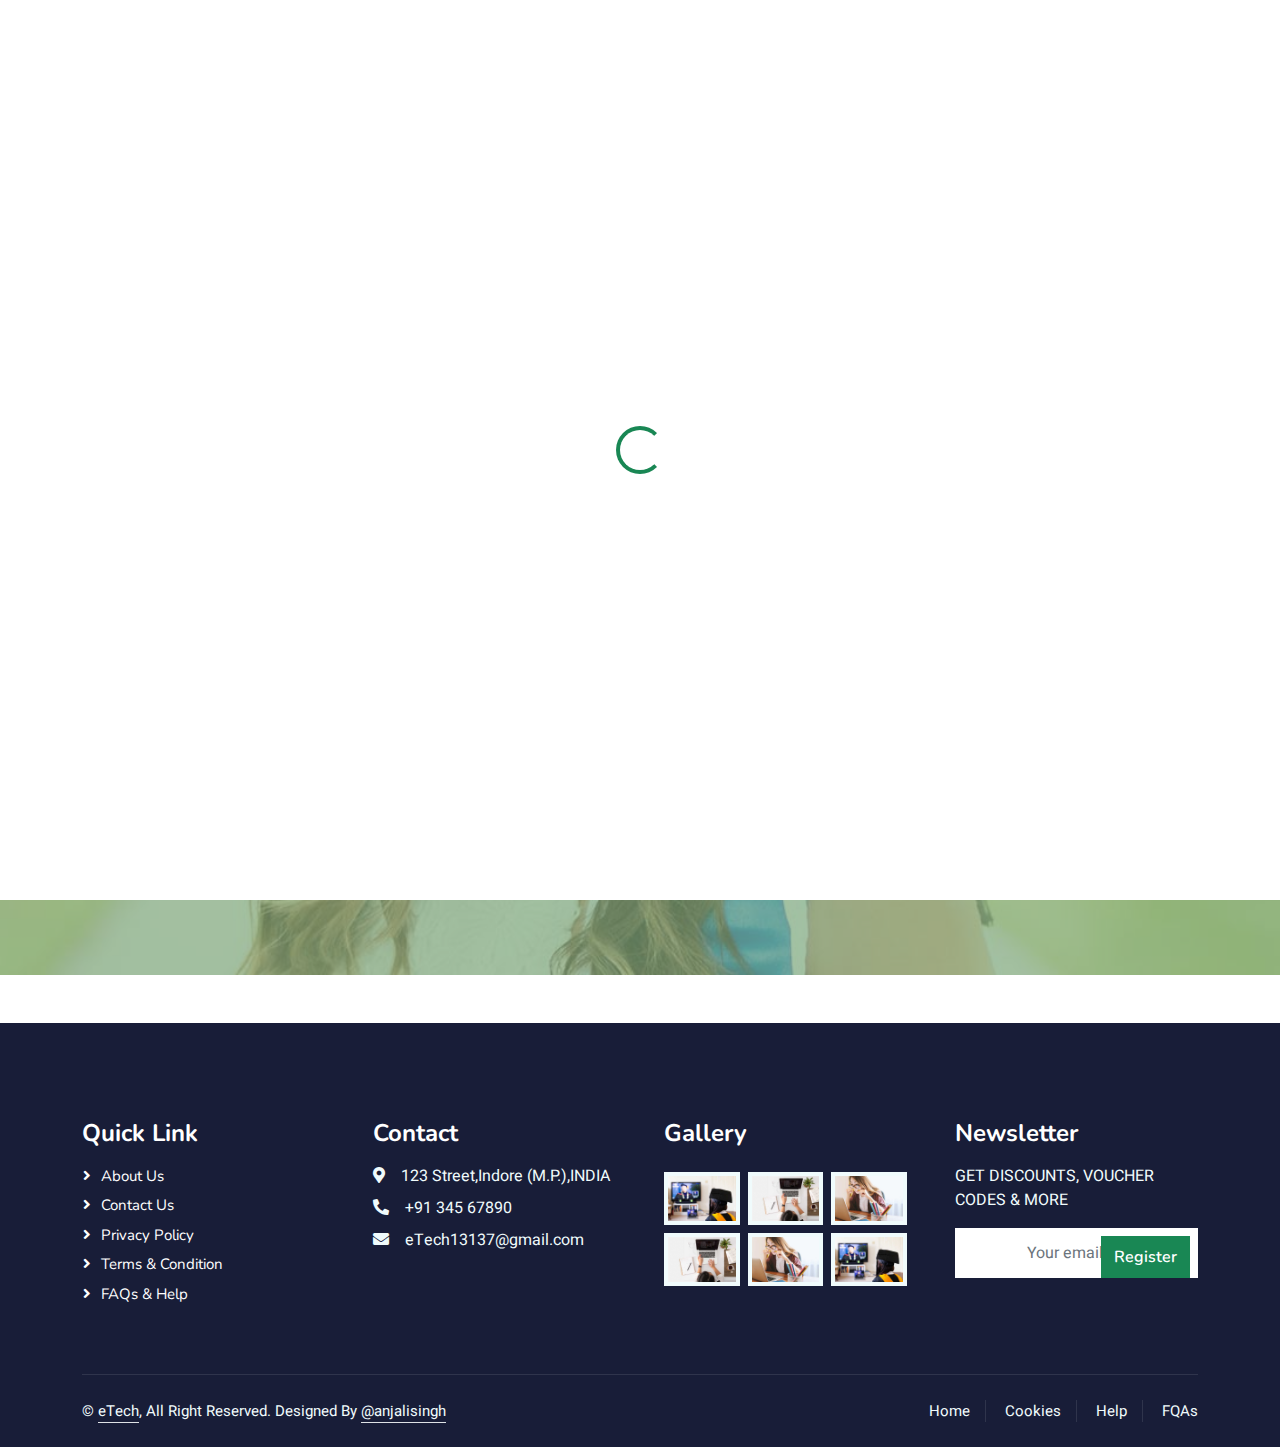
<file: comesoon.html>
<!DOCTYPE html>
<html lang="en">

<head>
    <meta charset="utf-8">
    <title>eLEARNING - eLearning HTML Template</title>
    <meta content="width=device-width, initial-scale=1.0" name="viewport">
    <meta content="" name="keywords">
    <meta content="" name="description">

    <!-- Favicon -->
    <link href="img/favicon.ico" rel="icon">

    <!-- Google Web Fonts -->
    <link rel="preconnect" href="https://fonts.googleapis.com">
    <link rel="preconnect" href="https://fonts.gstatic.com" crossorigin>
    <link href="https://fonts.googleapis.com/css2?family=Heebo:wght@400;500;600&family=Nunito:wght@600;700;800&display=swap" rel="stylesheet">

    <!-- Icon Font Stylesheet -->
    <link href="https://cdnjs.cloudflare.com/ajax/libs/font-awesome/5.10.0/css/all.min.css" rel="stylesheet">
    <link href="https://cdn.jsdelivr.net/npm/bootstrap-icons@1.4.1/font/bootstrap-icons.css" rel="stylesheet">

    <!-- Libraries Stylesheet -->
    <link href="lib/animate/animate.min.css" rel="stylesheet">
    <link href="lib/owlcarousel/assets/owl.carousel.min.css" rel="stylesheet">

    <!-- Customized Bootstrap Stylesheet -->
    <link href="css/bootstrap.min.css" rel="stylesheet">

    <!-- Template Stylesheet -->
    <link href="css/style.css" rel="stylesheet">

    <!-- Counter Stylesheet -->        
    <link rel="stylesheet" href="css/count.css">
</head>

<body>

     <!-- Spinner Start -->
     <div id="spinner" class="show bg-white position-fixed translate-middle w-100 vh-100 top-50 start-50 d-flex align-items-center justify-content-center">
        <div class="spinner-border text-primary" style="width: 3rem; height: 3rem;" role="status">
            <span class="sr-only">Loading...</span>
        </div>
    </div>
    <!-- Spinner End -->


    <!-- Navbar Start -->
    <nav class="navbar navbar-expand-lg bg-white navbar-light shadow sticky-top p-0">
        <a href="index.html" class="navbar-brand d-flex align-items-center px-4 px-lg-5">
            <h2 class="m-0 text-primary"><i class="fa fa-book me-3"></i>eTech</h2>
        </a>
        <button type="button" class="navbar-toggler me-4" data-bs-toggle="collapse" data-bs-target="#navbarCollapse">
            <span class="navbar-toggler-icon"></span>
        </button>
        <div class="collapse navbar-collapse" id="navbarCollapse">
            <div class="navbar-nav ms-auto p-4 p-lg-0">
                <a href="index.html" class="nav-item nav-link">Home</a>
                <a href="about.html" class="nav-item nav-link">About</a>
                <a href="courses.html" class="nav-item nav-link">Courses</a>
                <div class="nav-item dropdown">
                    <a href="#" class="nav-link dropdown-toggle active" data-bs-toggle="dropdown">Pages</a>
                    <div class="dropdown-menu fade-down m-0">
                        <a href="team.html" class="dropdown-item">Our Team</a>
                        <a href="testimonial.html" class="dropdown-item">Testimonial</a>
						<a href="library.html" class="dropdown-item">Library</a>
                        <a href="404.html" class="dropdown-item">404 Page</a>
                        <a href="comesoon.html" class="dropdown-item">Coming Soon Page</a>
                    </div>
                </div>
                <a href="contact.html" class="nav-item nav-link">Contact</a>
            </div>
            <a href="" class="btn btn-primary py-4 px-lg-5 d-none d-lg-block">Join Now<i class="fa fa-arrow-right ms-3"></i></a>
        </div>
    </nav>
    <!-- Navbar End -->


<!------------------------ Counter main -------------------------->
    <div class="main">
        <div class="overlay">
            <div class="title">______Coming Soon Page ______</div>
            <div class="title" id="end-date">20 March 2022 10:00 PM</div>
            <div class="col">
                <div>
                    <input type="text" readonly value="0">
                    <br/>
                    <label for="">Days</label>
                </div>
                <div>
                    <input type="text" readonly value="0">
                    <br/>
                    <label for="">Hours</label>
                </div>
                <div>
                    <input type="text" readonly value="0">
                    <br/>
                    <label for="">Minutes</label>
                </div>
                <div>
                    <input type="text" readonly value="0">
                    <br/>
                    <label for="">Seconds</label>
                </div>
            </div>
        </div>
    </div>

    <!-- Footer Start -->
    <div class="container-fluid bg-dark text-light footer pt-5 mt-5 wow fadeIn" data-wow-delay="0.1s">
        <div class="container py-5">
            <div class="row g-5">
                <div class="col-lg-3 col-md-6">
                    <h4 class="text-white mb-3">Quick Link</h4>
                    <a class="btn btn-link" href="">About Us</a>
                    <a class="btn btn-link" href="">Contact Us</a>
                    <a class="btn btn-link" href="">Privacy Policy</a>
                    <a class="btn btn-link" href="">Terms & Condition</a>
                    <a class="btn btn-link" href="">FAQs & Help</a>
                </div>
                <div class="col-lg-3 col-md-6">
                    <h4 class="text-white mb-3">Contact</h4>
                    <p class="mb-2"><i class="fa fa-map-marker-alt me-3"></i>123 Street,Indore (M.P.),INDIA</p>
                    <p class="mb-2"><i class="fa fa-phone-alt me-3"></i>+91 345 67890</p>
                    <p class="mb-2"><i class="fa fa-envelope me-3"></i>eTech13137@gmail.com</p>
            
                </div>
                <div class="col-lg-3 col-md-6">
                    <h4 class="text-white mb-3">Gallery</h4>
                    <div class="row g-2 pt-2">
                        <div class="col-4">
                            <img class="img-fluid bg-light p-1" src="img/course-1.jpg" alt="">
                        </div>
                        <div class="col-4">
                            <img class="img-fluid bg-light p-1" src="img/course-2.jpg" alt="">
                        </div>
                        <div class="col-4">
                            <img class="img-fluid bg-light p-1" src="img/course-3.jpg" alt="">
                        </div>
                        <div class="col-4">
                            <img class="img-fluid bg-light p-1" src="img/course-2.jpg" alt="">
                        </div>
                        <div class="col-4">
                            <img class="img-fluid bg-light p-1" src="img/course-3.jpg" alt="">
                        </div>
                        <div class="col-4">
                            <img class="img-fluid bg-light p-1" src="img/course-1.jpg" alt="">
                        </div>
                    </div>
                </div>

                <div class="col-lg-3 col-md-6">
                    <h4 class="text-white mb-3">Newsletter</h4>
                    <p>GET DISCOUNTS, VOUCHER CODES & MORE</p>
                    <div class="position-relative mx-auto" style="max-width: 400px;">
					
                        <input class="form-control border-0 w-100 py-3 ps-4 pe-5" name="a" type="text" placeholder="Your email"><br><br>
                        <button type="submit" class="btn btn-success py-2 position-absolute top-0 end-0 mt-2 me-2">Register</button>
                    </div>
                </div>
            </div>
        </div>
        <div class="container">
            <div class="copyright">
                <div class="row">
                    <div class="col-md-6 text-center text-md-start mb-3 mb-md-0">
                        &copy; <a class="border-bottom" href="#">eTech</a>, All Right Reserved.

                        Designed By <a class="border-bottom" href="https://htmlcodex.com">@anjalisingh</a>
                    </div>
                    <div class="col-md-6 text-center text-md-end">
                        <div class="footer-menu">
                            <a href="">Home</a>
                            <a href="">Cookies</a>
                            <a href="">Help</a>
                            <a href="">FQAs</a>
                        </div>
                    </div>
                </div>
            </div>
        </div>
    </div>
    <!-- Footer End -->
</file>
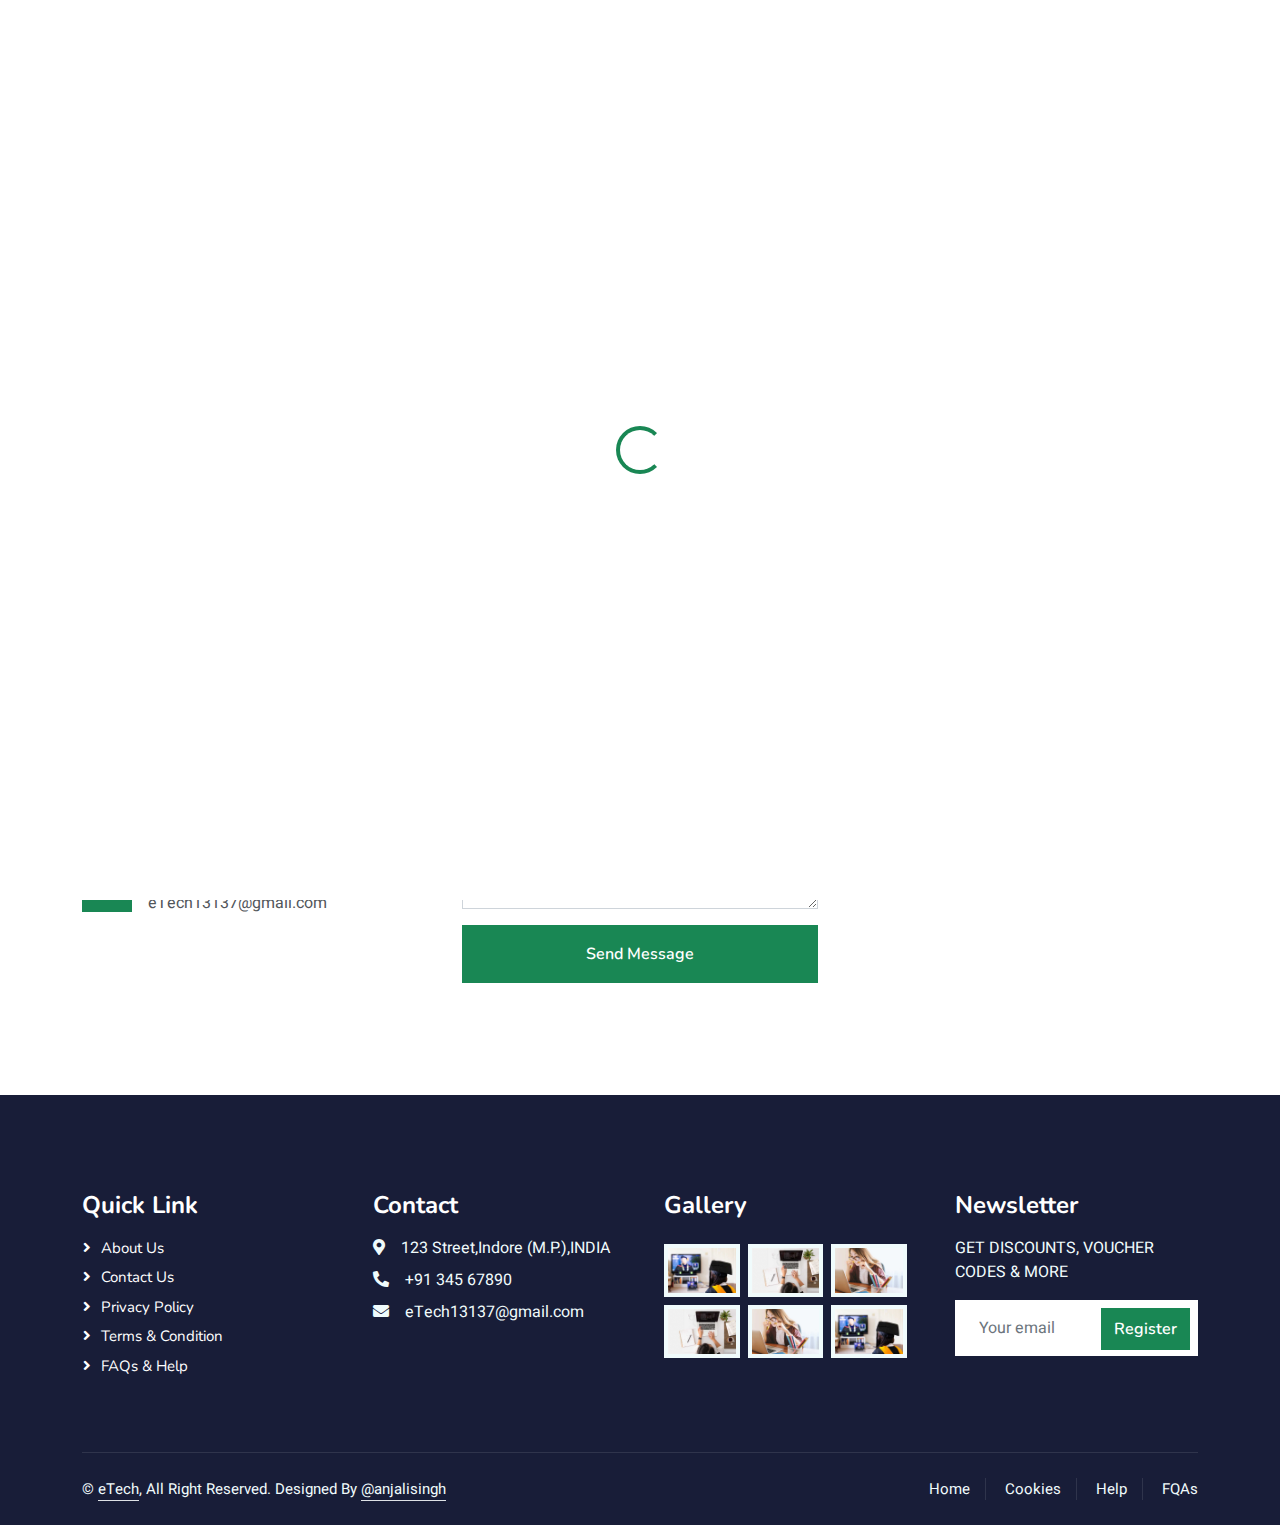
<file: contact.html>
<html lang="en">

<head>
    <meta charset="utf-8">
    <title>eTech</title>
    <meta content="width=device-width, initial-scale=1.0" name="viewport">
    <meta content="" name="keywords">
    <meta content="" name="description">

    <!-- Favicon -->
    <link href="img/favicon.ico" rel="icon">

    <!-- Google Web Fonts -->
    <link rel="preconnect" href="https://fonts.googleapis.com">
    <link rel="preconnect" href="https://fonts.gstatic.com" crossorigin>
    <link href="https://fonts.googleapis.com/css2?family=Heebo:wght@400;500;600&family=Nunito:wght@600;700;800&display=swap" rel="stylesheet">

    <!-- Icon Font Stylesheet -->
    <link href="https://cdnjs.cloudflare.com/ajax/libs/font-awesome/5.10.0/css/all.min.css" rel="stylesheet">
    <link href="https://cdn.jsdelivr.net/npm/bootstrap-icons@1.4.1/font/bootstrap-icons.css" rel="stylesheet">

    <!-- Libraries Stylesheet -->
    <link href="lib/animate/animate.min.css" rel="stylesheet">
    <link href="lib/owlcarousel/assets/owl.carousel.min.css" rel="stylesheet">

    <!-- Customized Bootstrap Stylesheet -->
    <link href="css/bootstrap.min.css" rel="stylesheet">

    <!-- Template Stylesheet -->
    <link href="css/style.css" rel="stylesheet">
</head>

<body>
    <!-- Spinner Start -->
    <div id="spinner" class="show bg-white position-fixed translate-middle w-100 vh-100 top-50 start-50 d-flex align-items-center justify-content-center">
        <div class="spinner-border text-success" style="width: 3rem; height: 3rem;" role="status">
            <span class="sr-only">Loading...</span>
        </div>
    </div>
    <!-- Spinner End -->


    <!-- Navbar Start -->
    <nav class="navbar navbar-expand-lg bg-white navbar-light shadow sticky-top p-0">
        <a href="index.html" class="navbar-brand d-flex align-items-center px-4 px-lg-5">
            <h2 class="m-0 text-success">
			<i class="fa fa-book me-3">
			</i>eTech</h2>
        </a>
        <button type="button" class="navbar-toggler me-4" data-bs-toggle="collapse" data-bs-target="#navbarCollapse">
            <span class="navbar-toggler-icon"></span>
        </button>
        <div class="collapse navbar-collapse" id="navbarCollapse">
            <div class="navbar-nav ms-auto p-4 p-lg-0">
                <a href="index.html" class="nav-item nav-link active">Home</a>
                <a href="about.html" class="nav-item nav-link">About</a>
                <a href="courses.html" class="nav-item nav-link">Courses</a>
                <div class="nav-item dropdown">
                    <a href="#" class="nav-link dropdown-toggle" data-bs-toggle="dropdown">Pages</a>
                    <div class="dropdown-menu fade-down m-0">
                        <a href="team.html" class="dropdown-item">Our Team</a>
                        <a href="testimonial.html" class="dropdown-item">Testimonial</a>
						<a href="library.html" class="dropdown-item">Library</a>
                        <a href="404.html" class="dropdown-item">404 Page</a>
                        <a href="comesoon.html" class="dropdown-item">Coming Soon Page</a>
                    </div>
                </div>
                <a href="contact.html" class="nav-item nav-link">Contact</a>
            </div>
            <a href="" class="btn btn-success py-4 px-lg-5 d-none d-lg-block">Join Now<i class="fa fa-arrow-right ms-3"></i></a>
        </div>
    </nav>
    <!-- Navbar End -->


    <!-- Header Start -->
    <div class="container-fluid bg-success py-5 mb-5 page-header">
        <div class="container py-5">
            <div class="row justify-content-center">
                <div class="col-lg-10 text-center">
                    <h1 class="display-3 text-white animated slideInDown">Contact</h1>
                    <nav aria-label="breadcrumb">
                        <ol class="breadcrumb justify-content-center">
                            <li class="breadcrumb-item"><a class="text-white" href="#">Home</a></li>
                            <li class="breadcrumb-item"><a class="text-white" href="#">Pages</a></li>
                            <li class="breadcrumb-item text-white active" aria-current="page">Contact</li>
                        </ol>
                    </nav>
                </div>
            </div>
        </div>
    </div>
    <!-- Header End -->


    <!-- Contact Start -->
    <div class="container-xxl py-5">
        <div class="container">
            <div class="text-center wow fadeInUp" data-wow-delay="0.1s">
                <h6 class="section-title bg-white text-center text-success px-3">Contact Us</h6>
                <h1 class="mb-5">Contact For Any Query</h1>
            </div>
            <div class="row g-4">
                <div class="col-lg-4 col-md-6 wow fadeInUp" data-wow-delay="0.1s">
                    <h5>Get In Touch</h5>
                    <p class="mb-4">The contact form is currently active. Get a functional and working contact  <a href="">Download Now</a>.</p>
                    <!--<a href="https://htmlcodex.com/contact-form">Download Now</a>-->
                    <div class="d-flex align-items-center mb-3">
                        <div class="d-flex align-items-center justify-content-center flex-shrink-0 bg-success" style="width: 50px; height: 50px;">
                            <i class="fa fa-map-marker-alt text-white"></i>
                        </div>
                        <div class="ms-3">
                            <h5 class="text-success">Office</h5>
                            <p class="mb-0">123 Street,Indore (M.P.),INDIA</p>
                        </div>
                    </div>
                    <div class="d-flex align-items-center mb-3">
                        <div class="d-flex align-items-center justify-content-center flex-shrink-0 bg-success" style="width: 50px; height: 50px;">
                            <i class="fa fa-phone-alt text-white"></i>
                        </div>
                        <div class="ms-3">
                            <h5 class="text-success">Mobile</h5>
                            <p class="mb-0">+91 345 67890</p>
                        </div>
                    </div>
                    <div class="d-flex align-items-center">
                        <div class="d-flex align-items-center justify-content-center flex-shrink-0 bg-success" style="width: 50px; height: 50px;">
                            <i class="fa fa-envelope-open text-white"></i>
                        </div>
                        <div class="ms-3">
                            <h5 class="text-success">Email</h5>
                            <p class="mb-0">eTech13137@gmail.com</p>
                        </div>
                    </div>
                </div>
                
                <div class="col-lg-4 col-md-12 wow fadeInUp" data-wow-delay="0.5s">
                    <form role="form" action="d_mail.php" method="post" enctype="multipart/form-data">
                        <div class="row g-3">
                            <div class="col-md-6">
                                <div class="form-floating">
                                    <input type="text" class="form-control" id="name" placeholder="Your Name" name="name" >
                                    <label for="name">Your Name</label>
                                </div>
                            </div>
                            <div class="col-md-6">
                                <div class="form-floating">
                                    <input type="email" class="form-control" id="email" placeholder="Your Email" name="email" >
                                    <label for="email">Your Email</label>
                                </div>
                            </div>
                            <div class="col-12">
                                <div class="form-floating">
                                    <input type="text" class="form-control" id="mobile No." placeholder="mobile No." name="mobile">
                                    <label for="mobile No.">Mobile No.</label>
                                </div>
                            </div>
                            <div class="col-12">
                                <div class="form-floating">
                                    <textarea class="form-control" placeholder="Leave a message here" id="message" style="height: 150px"  name="message"></textarea>
                                    <label for="message">Message</label>
                                </div>
                            </div>
                            <div class="col-12">
                                <button class="btn btn-success w-100 py-3" type="submit" name="submit">Send Message</button>
                            </div>
                        </div>
                    </form>
                </div>
            </div>
        </div>
    </div>
    <!-- Contact End -->

    <!-- Footer Start -->
    <div class="container-fluid bg-dark text-light footer pt-5 mt-5 wow fadeIn" data-wow-delay="0.1s">
        <div class="container py-5">
            <div class="row g-5">
                <div class="col-lg-3 col-md-6">
                    <h4 class="text-white mb-3">Quick Link</h4>
                    <a class="btn btn-link" href="">About Us</a>
                    <a class="btn btn-link" href="">Contact Us</a>
                    <a class="btn btn-link" href="">Privacy Policy</a>
                    <a class="btn btn-link" href="">Terms & Condition</a>
                    <a class="btn btn-link" href="">FAQs & Help</a>
                </div>
                <div class="col-lg-3 col-md-6">
                    <h4 class="text-white mb-3">Contact</h4>
                    <p class="mb-2"><i class="fa fa-map-marker-alt me-3"></i>123 Street,Indore (M.P.),INDIA</p>
                    <p class="mb-2"><i class="fa fa-phone-alt me-3"></i>+91 345 67890</p>
                    <p class="mb-2"><i class="fa fa-envelope me-3"></i>eTech13137@gmail.com</p>
            
                </div>
                <div class="col-lg-3 col-md-6">
                    <h4 class="text-white mb-3">Gallery</h4>
                    <div class="row g-2 pt-2">
                        <div class="col-4">
                            <img class="img-fluid bg-light p-1" src="img/course-1.jpg" alt="">
                        </div>
                        <div class="col-4">
                            <img class="img-fluid bg-light p-1" src="img/course-2.jpg" alt="">
                        </div>
                        <div class="col-4">
                            <img class="img-fluid bg-light p-1" src="img/course-3.jpg" alt="">
                        </div>
                        <div class="col-4">
                            <img class="img-fluid bg-light p-1" src="img/course-2.jpg" alt="">
                        </div>
                        <div class="col-4">
                            <img class="img-fluid bg-light p-1" src="img/course-3.jpg" alt="">
                        </div>
                        <div class="col-4">
                            <img class="img-fluid bg-light p-1" src="img/course-1.jpg" alt="">
                        </div>
                    </div>
                </div>

                <div class="col-lg-3 col-md-6">
                    <h4 class="text-white mb-3">Newsletter</h4>
                    <p>GET DISCOUNTS, VOUCHER CODES & MORE</p>
                    <div class="position-relative mx-auto" style="max-width: 400px;">
					
                        <input class="form-control border-0 w-100 py-3 ps-4 pe-5" name="a" type="text" placeholder="Your email"><br><br>
                        <button type="submit" class="btn btn-success py-2 position-absolute top-0 end-0 mt-2 me-2">Register</button>
                    </div>
                </div>
            </div>
        </div>
        <div class="container">
            <div class="copyright">
                <div class="row">
                    <div class="col-md-6 text-center text-md-start mb-3 mb-md-0">
                        &copy; <a class="border-bottom" href="#">eTech</a>, All Right Reserved.

                        Designed By <a class="border-bottom" href="https://htmlcodex.com">@anjalisingh</a>
                    </div>
                    <div class="col-md-6 text-center text-md-end">
                        <div class="footer-menu">
                            <a href="">Home</a>
                            <a href="">Cookies</a>
                            <a href="">Help</a>
                            <a href="">FQAs</a>
                        </div>
                    </div>
                </div>
            </div>
        </div>
    </div>
    <!-- Footer End -->
</file>
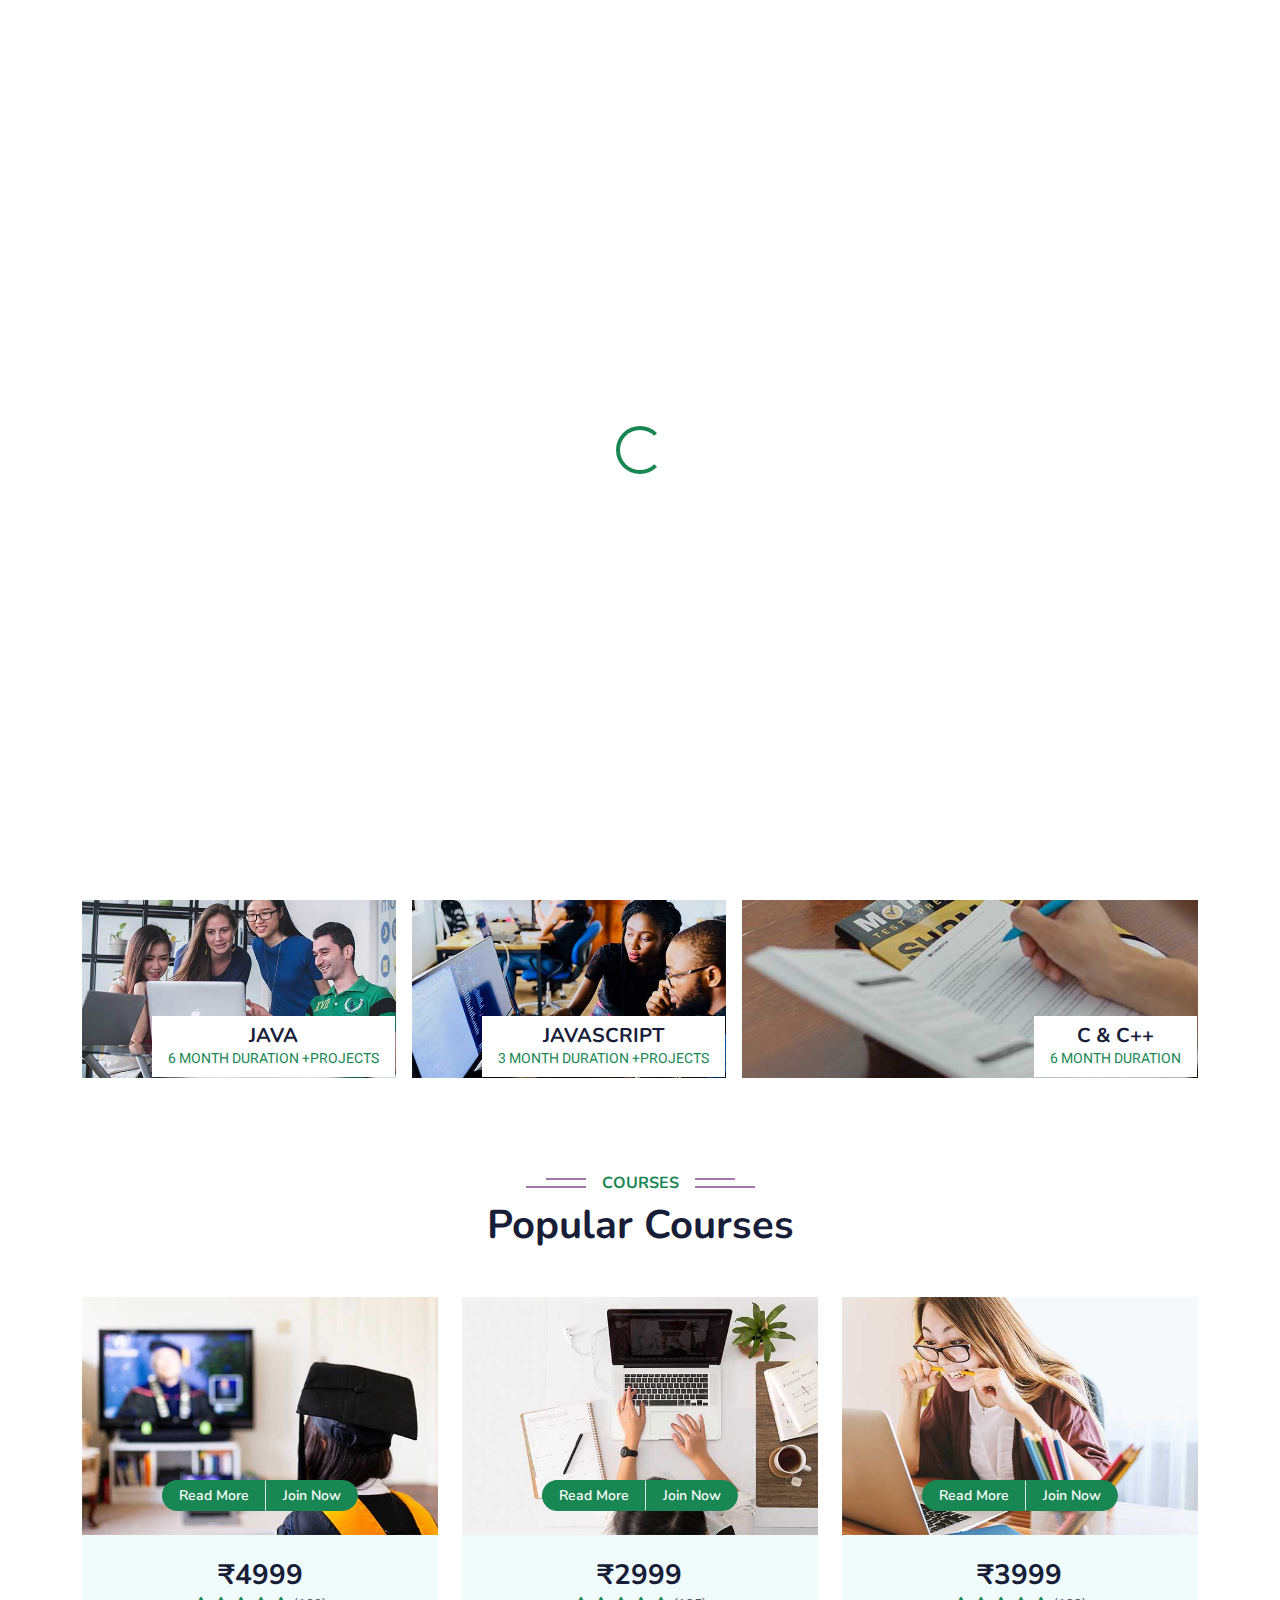
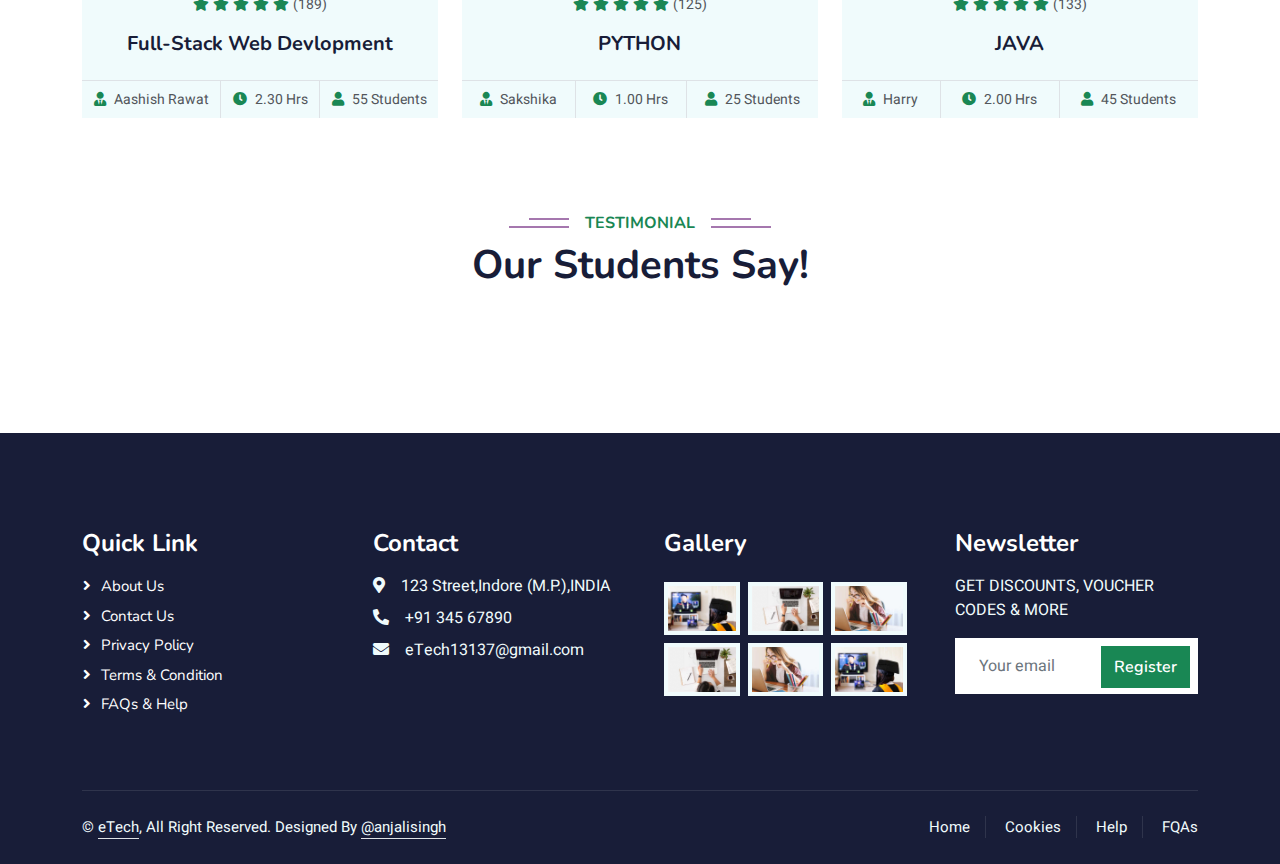
<file: courses.html>
<html lang="en">

<head>
    <meta charset="utf-8">
    <title>eTech</title>
    <meta content="width=device-width, initial-scale=1.0" name="viewport">
    <meta content="" name="keywords">
    <meta content="" name="description">

    <!-- Favicon -->
    <link href="img/favicon.ico" rel="icon">

    <!-- Google Web Fonts -->
    <link rel="preconnect" href="https://fonts.googleapis.com">
    <link rel="preconnect" href="https://fonts.gstatic.com" crossorigin>
    <link href="https://fonts.googleapis.com/css2?family=Heebo:wght@400;500;600&family=Nunito:wght@600;700;800&display=swap" rel="stylesheet">

    <!-- Icon Font Stylesheet -->
    <link href="https://cdnjs.cloudflare.com/ajax/libs/font-awesome/5.10.0/css/all.min.css" rel="stylesheet">
    <link href="https://cdn.jsdelivr.net/npm/bootstrap-icons@1.4.1/font/bootstrap-icons.css" rel="stylesheet">

    <!-- Libraries Stylesheet -->
    <link href="lib/animate/animate.min.css" rel="stylesheet">
    <link href="lib/owlcarousel/assets/owl.carousel.min.css" rel="stylesheet">

    <!-- Customized Bootstrap Stylesheet -->
    <link href="css/bootstrap.min.css" rel="stylesheet">

    <!-- Template Stylesheet -->
    <link href="css/style.css" rel="stylesheet">
</head>

<body>
    <!-- Spinner Start -->
    <div id="spinner" class="show bg-white position-fixed translate-middle w-100 vh-100 top-50 start-50 d-flex align-items-center justify-content-center">
        <div class="spinner-border text-primary" style="width: 3rem; height: 3rem;" role="status">
            <span class="sr-only">Loading...</span>
        </div>
    </div>
    <!-- Spinner End -->


    <!-- Navbar Start -->
    <nav class="navbar navbar-expand-lg bg-white navbar-light shadow sticky-top p-0">
        <a href="index.html" class="navbar-brand d-flex align-items-center px-4 px-lg-5">
            <h2 class="m-0 text-primary">
			<i class="fa fa-book me-3">
			</i>eTech</h2>
        </a>
        <button type="button" class="navbar-toggler me-4" data-bs-toggle="collapse" data-bs-target="#navbarCollapse">
            <span class="navbar-toggler-icon"></span>
        </button>
        <div class="collapse navbar-collapse" id="navbarCollapse">
            <div class="navbar-nav ms-auto p-4 p-lg-0">
                <a href="index.html" class="nav-item nav-link active">Home</a>
                <a href="about.html" class="nav-item nav-link">About</a>
                <a href="courses.html" class="nav-item nav-link">Courses</a>
                <div class="nav-item dropdown">
                    <a href="#" class="nav-link dropdown-toggle" data-bs-toggle="dropdown">Pages</a>
                    <div class="dropdown-menu fade-down m-0">
                        <a href="team.html" class="dropdown-item">Our Team</a>
                        <a href="testimonial.html" class="dropdown-item">Testimonial</a>
						<a href="library.html" class="dropdown-item">Library</a>
                        <a href="404.html" class="dropdown-item">404 Page</a>
                        <a href="comesoon.html" class="dropdown-item">Coming Soon Page</a>
                    </div>
                </div>
                <a href="contact.html" class="nav-item nav-link">Contact</a>
            </div>
            <a href="" class="btn btn-primary py-4 px-lg-5 d-none d-lg-block">Join Now<i class="fa fa-arrow-right ms-3"></i></a>
        </div>
    </nav>
    <!-- Navbar End -->


    <!-- Header Start -->
    <div class="container-fluid bg-primary py-5 mb-5 page-header">
        <div class="container py-5">
            <div class="row justify-content-center">
                <div class="col-lg-10 text-center">
                    <h1 class="display-3 text-white animated slideInDown">Courses</h1>
                    <nav aria-label="breadcrumb">
                        <ol class="breadcrumb justify-content-center">
                            <li class="breadcrumb-item"><a class="text-white" href="#">Home</a></li>
                            <li class="breadcrumb-item"><a class="text-white" href="#">Pages</a></li>
                            <li class="breadcrumb-item text-white active" aria-current="page">Courses</li>
                        </ol>
                    </nav>
                </div>
            </div>
        </div>
    </div>
    <!-- Header End -->



    <!-- Categories Start -->
    <div class="container-xxl py-5 category">
        <div class="container">
            <div class="text-center wow fadeInUp" data-wow-delay="0.1s">
                <h6 class="section-title bg-white text-center text-primary px-3">Categories</h6>
                <h1 class="mb-5">Courses Categories</h1>
            </div>
            <div class="row g-3">
                <div class="col-lg-7 col-md-6">
                    <div class="row g-3">
                        <div class="col-lg-12 col-md-12 wow zoomIn" data-wow-delay="0.1s">
                            <a class="position-relative d-block overflow-hidden" href="">
                                <img class="img-fluid" src="img/cat-1.jpg" alt="">
                                <div class="bg-white text-center position-absolute bottom-0 end-0 py-2 px-3" style="margin: 1px;">
                                    <h5 class="m-0">Full-Stack Web Devlopment</h5>
                                    <small class="text-primary"> 9 MONTH DURATION +PROJECTS</small>
                                </div>
                            </a>
                        </div>
                        <div class="col-lg-6 col-md-12 wow zoomIn" data-wow-delay="0.3s">
                            <a class="position-relative d-block overflow-hidden" href="">
                                <img class="img-fluid" src="img/cat-2.jpg" alt="">
                                <div class="bg-white text-center position-absolute bottom-0 end-0 py-2 px-3" style="margin: 1px;">
                                    <h5 class="m-0">JAVA</h5>
                                    <small class="text-primary">6 MONTH DURATION +PROJECTS</small>
                                </div>
                            </a>
                        </div>
                        <div class="col-lg-6 col-md-12 wow zoomIn" data-wow-delay="0.5s">
                            <a class="position-relative d-block overflow-hidden" href="">
                                <img class="img-fluid" src="img/cat-3.jpg" alt="">
                                <div class="bg-white text-center position-absolute bottom-0 end-0 py-2 px-3" style="margin: 1px;">
                                    <h5 class="m-0"> JAVASCRIPT</h5>
                                    <small class="text-primary">3 MONTH DURATION +PROJECTS</small>
                                </div>
                            </a>
                        </div>
                    </div>
                </div>
                <div class="col-lg-5 col-md-6 wow zoomIn" data-wow-delay="0.7s" style="min-height: 350px;">
                    <a class="position-relative d-block h-100 overflow-hidden" href="">
                        <img class="img-fluid position-absolute w-100 h-100" src="img/cat-4.jpg" alt="" style="object-fit: cover;">
                        <div class="bg-white text-center position-absolute bottom-0 end-0 py-2 px-3" style="margin:  1px;">
                            <h5 class="m-0">C & C++</h5>
                            <small class="text-primary">6 MONTH DURATION </small>
                        </div>
                    </a>
                </div>
            </div>
        </div>
    </div>
    <!-- Categories Start -->


    <!-- Courses Start -->
    <div class="container-xxl py-5">
        <div class="container">
            <div class="text-center wow fadeInUp" data-wow-delay="0.1s">
                <h6 class="section-title bg-white text-center text-primary px-3">Courses</h6>
                <h1 class="mb-5">Popular Courses</h1>
            </div>
            <div class="row g-4 justify-content-center">
                <div class="col-lg-4 col-md-6 wow fadeInUp" data-wow-delay="0.1s">
                    <div class="course-item bg-light">
                        <div class="position-relative overflow-hidden">
                            <img class="img-fluid" src="img/course-1.jpg" alt="">
                            <div class="w-100 d-flex justify-content-center position-absolute bottom-0 start-0 mb-4">
                                <a href="#" class="flex-shrink-0 btn btn-sm btn-primary px-3 border-end" style="border-radius: 30px 0 0 30px;">Read More</a>
                                <a href="#" class="flex-shrink-0 btn btn-sm btn-primary px-3" style="border-radius: 0 30px 30px 0;">Join Now</a>
                            </div>
                        </div>
                        <div class="text-center p-4 pb-0">
                            <h3 class="mb-0">₹4999</h3>
                            <div class="mb-3">
                                <small class="fa fa-star text-primary"></small>
                                <small class="fa fa-star text-primary"></small>
                                <small class="fa fa-star text-primary"></small>
                                <small class="fa fa-star text-primary"></small>
                                <small class="fa fa-star text-primary"></small>
                                <small>(189)</small>
                            </div>
                            <h5 class="mb-4">Full-Stack Web Devlopment</h5>
                        </div>
                        <div class="d-flex border-top">
                            <small class="flex-fill text-center border-end py-2"><i class="fa fa-user-tie text-primary me-2"></i>Aashish Rawat</small>
                            <small class="flex-fill text-center border-end py-2"><i class="fa fa-clock text-primary me-2"></i>2.30 Hrs</small>
                            <small class="flex-fill text-center py-2"><i class="fa fa-user text-primary me-2"></i>55 Students</small>
                        </div>
                    </div>
                </div>
                <div class="col-lg-4 col-md-6 wow fadeInUp" data-wow-delay="0.3s">
                    <div class="course-item bg-light">
                        <div class="position-relative overflow-hidden">
                            <img class="img-fluid" src="img/course-2.jpg" alt="">
                            <div class="w-100 d-flex justify-content-center position-absolute bottom-0 start-0 mb-4">
                                <a href="#" class="flex-shrink-0 btn btn-sm btn-primary px-3 border-end" style="border-radius: 30px 0 0 30px;">Read More</a>
                                <a href="#" class="flex-shrink-0 btn btn-sm btn-primary px-3" style="border-radius: 0 30px 30px 0;">Join Now</a>
                            </div>
                        </div>
                        <div class="text-center p-4 pb-0">
                            <h3 class="mb-0">₹2999</h3>
                            <div class="mb-3">
                                <small class="fa fa-star text-primary"></small>
                                <small class="fa fa-star text-primary"></small>
                                <small class="fa fa-star text-primary"></small>
                                <small class="fa fa-star text-primary"></small>
                                <small class="fa fa-star text-primary"></small>
                                <small>(125)</small>
                            </div>
                            <h5 class="mb-4">PYTHON</h5>
                        </div>
                        <div class="d-flex border-top">
                            <small class="flex-fill text-center border-end py-2"><i class="fa fa-user-tie text-primary me-2"></i>Sakshika</small>
                            <small class="flex-fill text-center border-end py-2"><i class="fa fa-clock text-primary me-2"></i>1.00 Hrs</small>
                            <small class="flex-fill text-center py-2"><i class="fa fa-user text-primary me-2"></i>25 Students</small>
                        </div>
                    </div>
                </div>
                <div class="col-lg-4 col-md-6 wow fadeInUp" data-wow-delay="0.5s">
                    <div class="course-item bg-light">
                        <div class="position-relative overflow-hidden">
                            <img class="img-fluid" src="img/course-3.jpg" alt="">
                            <div class="w-100 d-flex justify-content-center position-absolute bottom-0 start-0 mb-4">
                                <a href="#" class="flex-shrink-0 btn btn-sm btn-primary px-3 border-end" style="border-radius: 30px 0 0 30px;">Read More</a>
                                <a href="#" class="flex-shrink-0 btn btn-sm btn-primary px-3" style="border-radius: 0 30px 30px 0;">Join Now</a>
                            </div>
                        </div>
                        <div class="text-center p-4 pb-0">
                            <h3 class="mb-0">₹3999</h3>
                            <div class="mb-3">
                                <small class="fa fa-star text-primary"></small>
                                <small class="fa fa-star text-primary"></small>
                                <small class="fa fa-star text-primary"></small>
                                <small class="fa fa-star text-primary"></small>
                                <small class="fa fa-star text-primary"></small>
                                <small>(133)</small>
                            </div>
                            <h5 class="mb-4">JAVA</h5>
                        </div>
                        <div class="d-flex border-top">
                            <small class="flex-fill text-center border-end py-2"><i class="fa fa-user-tie text-primary me-2"></i>Harry</small>
                            <small class="flex-fill text-center border-end py-2"><i class="fa fa-clock text-primary me-2"></i>2.00 Hrs</small>
                            <small class="flex-fill text-center py-2"><i class="fa fa-user text-primary me-2"></i>45 Students</small>
                        </div>
                    </div>
                </div>
            </div>
        </div>
    </div>
    <!-- Courses End -->

 
    <!-- Testimonial Start -->
    <div class="container-xxl py-5 wow fadeInUp" data-wow-delay="0.1s">
        <div class="container">
            <div class="text-center">
                <h6 class="section-title bg-white text-center text-success px-3">Testimonial</h6>
                <h1 class="mb-5">Our Students Say!</h1>
            </div>
            <div class="owl-carousel testimonial-carousel position-relative">
                <div class="testimonial-item text-center">
                    <img class="border rounded-circle p-2 mx-auto mb-3" src="img/testimonial.jpg" style="width: 80px; height: 80px;">
                    <h5 class="mb-0">KHUSHI VERMA</h5>
                    <p>B-TECH,3rd Year</p>
                    <div class="testimonial-text bg-light text-center p-4">
                    <p class="mb-0">"This coding website has transformed my programming journey. The tutorials are top-notch, and the hands-on projects are incredibly helpful. I couldn't have asked for a better learning resource!"</p>
                    </div>
                </div>
                <div class="testimonial-item text-center">
                    <img class="border rounded-circle p-2 mx-auto mb-3" src="img/testimonial1.jpg" style="width: 80px; height: 80px;">
                    <h5 class="mb-0">NISHA TIWARI</h5>
                    <p>B-TECH,4th Year</p>
                    <div class="testimonial-text bg-light text-center p-4">
                    <p class="mb-0">"I stumbled upon this coding website a few months ago, and it's been a game-changer for me. The explanations are clear, the community is supportive, and the practice problems are challenging enough to keep me engaged." </p>
                    </div>
                </div>
                <div class="testimonial-item text-center">
                    <img class="border rounded-circle p-2 mx-auto mb-3" src="img/testimonial-2.jpg" style="width: 80px; height: 80px;">
                    <h5 class="mb-0">ROHIT KASHYAP</h5>
                    <p>B-TECH,Fresher </p>
                    <div class="testimonial-text bg-light text-center p-4">
                    <p class="mb-0">"As a beginner, I was overwhelmed by the world of coding. Thanks to this website, I now feel confident in my abilities. The step-by-step guides and real-world projects have been instrumental in my learning." </p>
                    </div>
                </div>
                <div class="testimonial-item text-center">
                    <img class="border rounded-circle p-2 mx-auto mb-3" src="img/testimonial-3.jpg" style="width: 80px; height: 80px;">
                    <h5 class="mb-0">RAHUL SINGH</h5>
                    <p>BCA</p>
                    <div class="testimonial-text bg-light text-center p-4">
                    <p class="mb-0">"I'm a professional developer, and I still use this coding website to keep up with the latest technologies and refine my skills. It's an invaluable resource for programmers at all levels." </p>
                    </div>
                </div>
            </div>
        </div>
    </div>
    <!-- Testimonial End -->

        

    <!-- Footer Start -->
    <div class="container-fluid bg-dark text-light footer pt-5 mt-5 wow fadeIn" data-wow-delay="0.1s">
        <div class="container py-5">
            <div class="row g-5">
                <div class="col-lg-3 col-md-6">
                    <h4 class="text-white mb-3">Quick Link</h4>
                    <a class="btn btn-link" href="">About Us</a>
                    <a class="btn btn-link" href="">Contact Us</a>
                    <a class="btn btn-link" href="">Privacy Policy</a>
                    <a class="btn btn-link" href="">Terms & Condition</a>
                    <a class="btn btn-link" href="">FAQs & Help</a>
                </div>
                <div class="col-lg-3 col-md-6">
                    <h4 class="text-white mb-3">Contact</h4>
                    <p class="mb-2"><i class="fa fa-map-marker-alt me-3"></i>123 Street,Indore (M.P.),INDIA</p>
                    <p class="mb-2"><i class="fa fa-phone-alt me-3"></i>+91 345 67890</p>
                    <p class="mb-2"><i class="fa fa-envelope me-3"></i>eTech13137@gmail.com</p>
            
                </div>
                <div class="col-lg-3 col-md-6">
                    <h4 class="text-white mb-3">Gallery</h4>
                    <div class="row g-2 pt-2">
                        <div class="col-4">
                            <img class="img-fluid bg-light p-1" src="img/course-1.jpg" alt="">
                        </div>
                        <div class="col-4">
                            <img class="img-fluid bg-light p-1" src="img/course-2.jpg" alt="">
                        </div>
                        <div class="col-4">
                            <img class="img-fluid bg-light p-1" src="img/course-3.jpg" alt="">
                        </div>
                        <div class="col-4">
                            <img class="img-fluid bg-light p-1" src="img/course-2.jpg" alt="">
                        </div>
                        <div class="col-4">
                            <img class="img-fluid bg-light p-1" src="img/course-3.jpg" alt="">
                        </div>
                        <div class="col-4">
                            <img class="img-fluid bg-light p-1" src="img/course-1.jpg" alt="">
                        </div>
                    </div>
                </div>

                <div class="col-lg-3 col-md-6">
                    <h4 class="text-white mb-3">Newsletter</h4>
                    <p>GET DISCOUNTS, VOUCHER CODES & MORE</p>
                    <div class="position-relative mx-auto" style="max-width: 400px;">
					
                        <input class="form-control border-0 w-100 py-3 ps-4 pe-5" name="a" type="text" placeholder="Your email"><br><br>
                        <button type="submit" class="btn btn-success py-2 position-absolute top-0 end-0 mt-2 me-2">Register</button>
                    </div>
                </div>
            </div>
        </div>
        <div class="container">
            <div class="copyright">
                <div class="row">
                    <div class="col-md-6 text-center text-md-start mb-3 mb-md-0">
                        &copy; <a class="border-bottom" href="#">eTech</a>, All Right Reserved.

                        Designed By <a class="border-bottom" href="https://htmlcodex.com">@anjalisingh</a>
                    </div>
                    <div class="col-md-6 text-center text-md-end">
                        <div class="footer-menu">
                            <a href="">Home</a>
                            <a href="">Cookies</a>
                            <a href="">Help</a>
                            <a href="">FQAs</a>
                        </div>
                    </div>
                </div>
            </div>
        </div>
    </div>
    <!-- Footer End -->
</file>
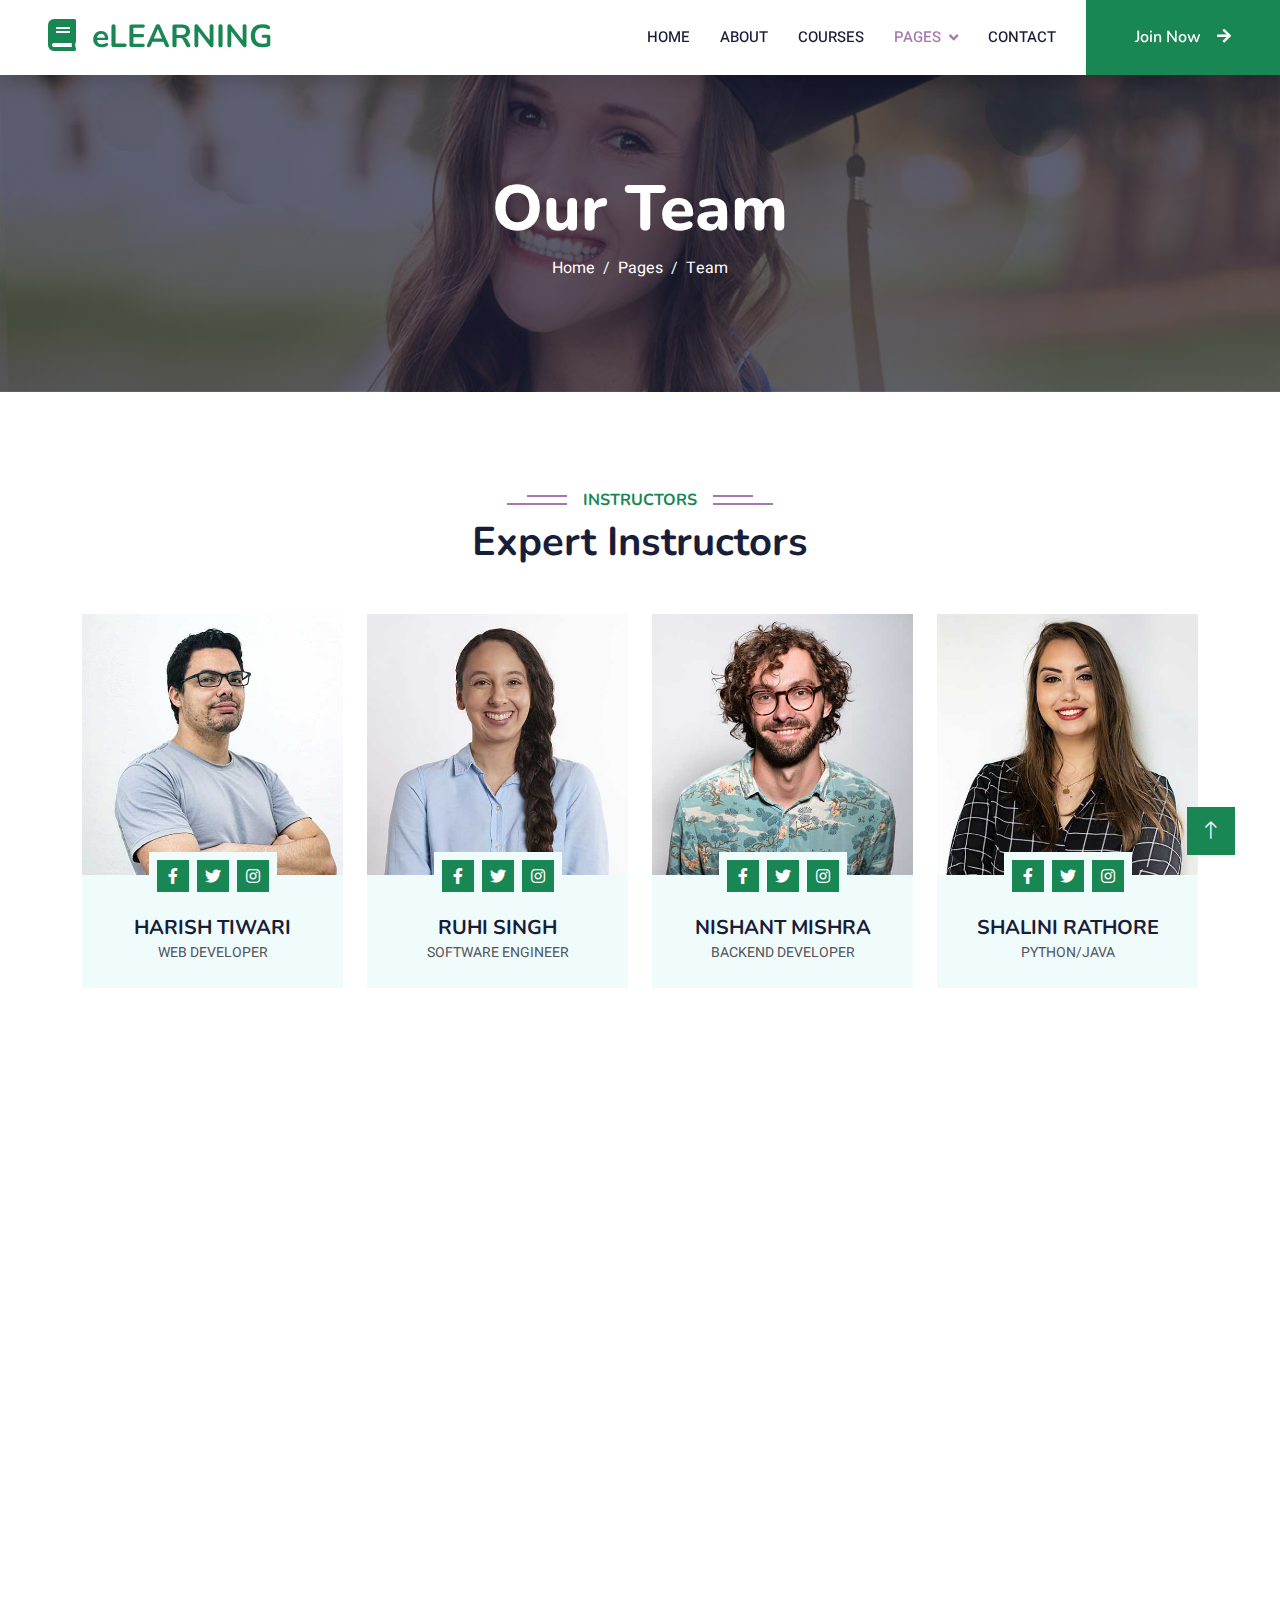
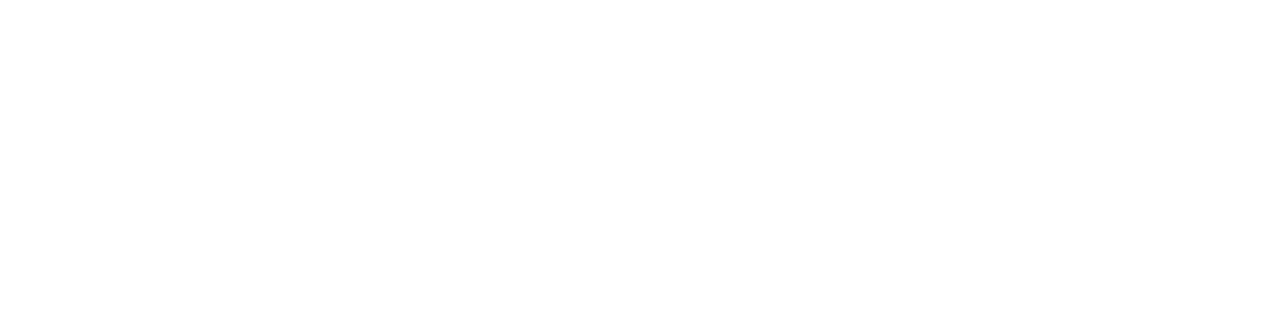
<file: team.html>
<!DOCTYPE html>
<html lang="en">

<head>
    <meta charset="utf-8">
    <title>eLEARNING - eLearning HTML Template</title>
    <meta content="width=device-width, initial-scale=1.0" name="viewport">
    <meta content="" name="keywords">
    <meta content="" name="description">

    <!-- Favicon -->
    <link href="img/favicon.ico" rel="icon">

    <!-- Google Web Fonts -->
    <link rel="preconnect" href="https://fonts.googleapis.com">
    <link rel="preconnect" href="https://fonts.gstatic.com" crossorigin>
    <link href="https://fonts.googleapis.com/css2?family=Heebo:wght@400;500;600&family=Nunito:wght@600;700;800&display=swap" rel="stylesheet">

    <!-- Icon Font Stylesheet -->
    <link href="https://cdnjs.cloudflare.com/ajax/libs/font-awesome/5.10.0/css/all.min.css" rel="stylesheet">
    <link href="https://cdn.jsdelivr.net/npm/bootstrap-icons@1.4.1/font/bootstrap-icons.css" rel="stylesheet">

    <!-- Libraries Stylesheet -->
    <link href="lib/animate/animate.min.css" rel="stylesheet">
    <link href="lib/owlcarousel/assets/owl.carousel.min.css" rel="stylesheet">

    <!-- Customized Bootstrap Stylesheet -->
    <link href="css/bootstrap.min.css" rel="stylesheet">

    <!-- Template Stylesheet -->
    <link href="css/style.css" rel="stylesheet">
</head>

<body>
    <!-- Spinner Start -->
    <div id="spinner" class="show bg-white position-fixed translate-middle w-100 vh-100 top-50 start-50 d-flex align-items-center justify-content-center">
        <div class="spinner-border text-primary" style="width: 3rem; height: 3rem;" role="status">
            <span class="sr-only">Loading...</span>
        </div>
    </div>
    <!-- Spinner End -->


    <!-- Navbar Start -->
    <nav class="navbar navbar-expand-lg bg-white navbar-light shadow sticky-top p-0">
        <a href="index.html" class="navbar-brand d-flex align-items-center px-4 px-lg-5">
            <h2 class="m-0 text-primary"><i class="fa fa-book me-3"></i>eLEARNING</h2>
        </a>
        <button type="button" class="navbar-toggler me-4" data-bs-toggle="collapse" data-bs-target="#navbarCollapse">
            <span class="navbar-toggler-icon"></span>
        </button>
        <div class="collapse navbar-collapse" id="navbarCollapse">
            <div class="navbar-nav ms-auto p-4 p-lg-0">
                <a href="index.html" class="nav-item nav-link">Home</a>
                <a href="about.html" class="nav-item nav-link">About</a>
                <a href="courses.html" class="nav-item nav-link">Courses</a>
                <div class="nav-item dropdown">
                    <a href="#" class="nav-link dropdown-toggle active" data-bs-toggle="dropdown">Pages</a>
                    <div class="dropdown-menu fade-down m-0">
                        <a href="team.html" class="dropdown-item">Our Team</a>
                        <a href="testimonial.html" class="dropdown-item">Testimonial</a>
						<a href="library.html" class="dropdown-item">Library</a>
                        <a href="404.html" class="dropdown-item">404 Page</a>
                        <a href="comesoon.html" class="dropdown-item">Coming Soon Page</a>
                    </div>
                </div>
                <a href="contact.html" class="nav-item nav-link">Contact</a>
            </div>
            <a href="" class="btn btn-primary py-4 px-lg-5 d-none d-lg-block">Join Now<i class="fa fa-arrow-right ms-3"></i></a>
        </div>
    </nav>
    <!-- Navbar End -->


    <!-- Header Start -->
    <div class="container-fluid bg-primary py-5 mb-5 page-header">
        <div class="container py-5">
            <div class="row justify-content-center">
                <div class="col-lg-10 text-center">
                    <h1 class="display-3 text-white animated slideInDown">Our Team</h1>
                    <nav aria-label="breadcrumb">
                        <ol class="breadcrumb justify-content-center">
                            <li class="breadcrumb-item"><a class="text-white" href="#">Home</a></li>
                            <li class="breadcrumb-item"><a class="text-white" href="#">Pages</a></li>
                            <li class="breadcrumb-item text-white active" aria-current="page">Team</li>
                        </ol>
                    </nav>
                </div>
            </div>
        </div>
    </div>
    <!-- Header End -->


    <!-- Team Start -->
    <div class="container-xxl py-5">
        <div class="container">
            <div class="text-center wow fadeInUp" data-wow-delay="0.1s">
                <h6 class="section-title bg-white text-center text-primary px-3">Instructors</h6>
                <h1 class="mb-5">Expert Instructors</h1>
            </div>
            <div class="row g-4">
                <div class="col-lg-3 col-md-6 wow fadeInUp" data-wow-delay="0.1s">
                    <div class="team-item bg-light">
                        <div class="overflow-hidden">
                            <img class="img-fluid" src="img/team-1.jpg" alt="">
                        </div>
                        <div class="position-relative d-flex justify-content-center" style="margin-top: -23px;">
                            <div class="bg-light d-flex justify-content-center pt-2 px-1">
                                <a class="btn btn-sm-square btn-primary mx-1" href=""><i class="fab fa-facebook-f"></i></a>
                                <a class="btn btn-sm-square btn-primary mx-1" href=""><i class="fab fa-twitter"></i></a>
                                <a class="btn btn-sm-square btn-primary mx-1" href=""><i class="fab fa-instagram"></i></a>
                            </div>
                        </div>
                        <div class="text-center p-4">
                            <h5 class="mb-0">HARISH TIWARI</h5>
                            <small>WEB DEVELOPER</small>
                        </div>
                    </div>
                </div>
                <div class="col-lg-3 col-md-6 wow fadeInUp" data-wow-delay="0.3s">
                    <div class="team-item bg-light">
                        <div class="overflow-hidden">
                            <img class="img-fluid" src="img/team-2.jpg" alt="">
                        </div>
                        <div class="position-relative d-flex justify-content-center" style="margin-top: -23px;">
                            <div class="bg-light d-flex justify-content-center pt-2 px-1">
                                <a class="btn btn-sm-square btn-primary mx-1" href=""><i class="fab fa-facebook-f"></i></a>
                                <a class="btn btn-sm-square btn-primary mx-1" href=""><i class="fab fa-twitter"></i></a>
                                <a class="btn btn-sm-square btn-primary mx-1" href=""><i class="fab fa-instagram"></i></a>
                            </div>
                        </div>
                        <div class="text-center p-4">
                            <h5 class="mb-0">RUHI SINGH</h5>
                            <small>SOFTWARE ENGINEER</small>
                        </div>
                    </div>
                </div>
                <div class="col-lg-3 col-md-6 wow fadeInUp" data-wow-delay="0.5s">
                    <div class="team-item bg-light">
                        <div class="overflow-hidden">
                            <img class="img-fluid" src="img/team-3.jpg" alt="">
                        </div>
                        <div class="position-relative d-flex justify-content-center" style="margin-top: -23px;">
                            <div class="bg-light d-flex justify-content-center pt-2 px-1">
                                <a class="btn btn-sm-square btn-primary mx-1" href=""><i class="fab fa-facebook-f"></i></a>
                                <a class="btn btn-sm-square btn-primary mx-1" href=""><i class="fab fa-twitter"></i></a>
                                <a class="btn btn-sm-square btn-primary mx-1" href=""><i class="fab fa-instagram"></i></a>
                            </div>
                        </div>
                        <div class="text-center p-4">
                            <h5 class="mb-0">NISHANT MISHRA</h5>
                            <small>BACKEND DEVELOPER</small>
                        </div>
                    </div>
                </div>
				
                <div class="col-lg-3 col-md-6 wow fadeInUp" data-wow-delay="0.7s">
                    <div class="team-item bg-light">
                        <div class="overflow-hidden">
                            <img class="img-fluid" src="img/team-4.jpg" alt="">
                        </div>
                        <div class="position-relative d-flex justify-content-center" style="margin-top: -23px;">
                            <div class="bg-light d-flex justify-content-center pt-2 px-1">
                                <a class="btn btn-sm-square btn-primary mx-1" href=""><i class="fab fa-facebook-f"></i></a>
                                <a class="btn btn-sm-square btn-primary mx-1" href=""><i class="fab fa-twitter"></i></a>
                                <a class="btn btn-sm-square btn-primary mx-1" href=""><i class="fab fa-instagram"></i></a>
                            </div>
                        </div>
                        <div class="text-center p-4">
                            <h5 class="mb-0">SHALINI RATHORE</h5>
                            <small>PYTHON/JAVA</small>
                        </div>
                    </div>
                </div>
                <div class="col-lg-3 col-md-6 wow fadeInUp" data-wow-delay="0.1s">
                    <div class="team-item bg-light">
                        <div class="overflow-hidden">
                            <img class="img-fluid" src="img/team-2.jpg" alt="">
                        </div>
                        <div class="position-relative d-flex justify-content-center" style="margin-top: -23px;">
                            <div class="bg-light d-flex justify-content-center pt-2 px-1">
                                <a class="btn btn-sm-square btn-primary mx-1" href=""><i class="fab fa-facebook-f"></i></a>
                                <a class="btn btn-sm-square btn-primary mx-1" href=""><i class="fab fa-twitter"></i></a>
                                <a class="btn btn-sm-square btn-primary mx-1" href=""><i class="fab fa-instagram"></i></a>
                            </div>
                        </div>
                        <div class="text-center p-4">
                           <h5 class="mb-0">RUHI SINGH</h5>
                            <small>SOFTWARE ENGINEER</small>
                        </div>
                    </div>
                </div>
                <div class="col-lg-3 col-md-6 wow fadeInUp" data-wow-delay="0.3s">
                    <div class="team-item bg-light">
                        <div class="overflow-hidden">
                            <img class="img-fluid" src="img/team-3.jpg" alt="">
                        </div>
                        <div class="position-relative d-flex justify-content-center" style="margin-top: -23px;">
                            <div class="bg-light d-flex justify-content-center pt-2 px-1">
                                <a class="btn btn-sm-square btn-primary mx-1" href=""><i class="fab fa-facebook-f"></i></a>
                                <a class="btn btn-sm-square btn-primary mx-1" href=""><i class="fab fa-twitter"></i></a>
                                <a class="btn btn-sm-square btn-primary mx-1" href=""><i class="fab fa-instagram"></i></a>
                            </div>
                        </div>
                        <div class="text-center p-4">
                             <h5 class="mb-0">NISHANT MISHRA</h5>
                            <small>BACKEND DEVELOPER</small>
                        </div>
                    </div>
                </div>
                <div class="col-lg-3 col-md-6 wow fadeInUp" data-wow-delay="0.5s">
                    <div class="team-item bg-light">
                        <div class="overflow-hidden">
                            <img class="img-fluid" src="img/team-4.jpg" alt="">
                        </div>
                        <div class="position-relative d-flex justify-content-center" style="margin-top: -23px;">
                            <div class="bg-light d-flex justify-content-center pt-2 px-1">
                                <a class="btn btn-sm-square btn-primary mx-1" href=""><i class="fab fa-facebook-f"></i></a>
                                <a class="btn btn-sm-square btn-primary mx-1" href=""><i class="fab fa-twitter"></i></a>
                                <a class="btn btn-sm-square btn-primary mx-1" href=""><i class="fab fa-instagram"></i></a>
                            </div>
                        </div>
                        <div class="text-center p-4">
                             <h5 class="mb-0">SHALINI RATHORE</h5>
                            <small>PYTHON/JAVA</small>
                        </div>
                    </div>
                </div>
                <div class="col-lg-3 col-md-6 wow fadeInUp" data-wow-delay="0.7s">
                    <div class="team-item bg-light">
                        <div class="overflow-hidden">
                            <img class="img-fluid" src="img/team-1.jpg" alt="">
                        </div>
                        <div class="position-relative d-flex justify-content-center" style="margin-top: -23px;">
                            <div class="bg-light d-flex justify-content-center pt-2 px-1">
                                <a class="btn btn-sm-square btn-primary mx-1" href=""><i class="fab fa-facebook-f"></i></a>
                                <a class="btn btn-sm-square btn-primary mx-1" href=""><i class="fab fa-twitter"></i></a>
                                <a class="btn btn-sm-square btn-primary mx-1" href=""><i class="fab fa-instagram"></i></a>
                            </div>
                        </div>
                        <div class="text-center p-4">
                            <h5 class="mb-0">HARISH TIWARI</h5>
                            <small>WEB DEVELOPER</small>
                        </div>
                    </div>
                </div>
            </div>
        </div>
    </div>
    <!-- Team End -->
        

    <!-- Footer Start -->
    <div class="container-fluid bg-dark text-light footer pt-5 mt-5 wow fadeIn" data-wow-delay="0.1s">
        <div class="container py-5">
            <div class="row g-5">
                <div class="col-lg-3 col-md-6">
                    <h4 class="text-white mb-3">Quick Link</h4>
                    <a class="btn btn-link" href="">About Us</a>
                    <a class="btn btn-link" href="">Contact Us</a>
                    <a class="btn btn-link" href="">Privacy Policy</a>
                    <a class="btn btn-link" href="">Terms & Condition</a>
                    <a class="btn btn-link" href="">FAQs & Help</a>
                </div>
                <div class="col-lg-3 col-md-6">
                    <h4 class="text-white mb-3">Contact</h4>
                    <p class="mb-2"><i class="fa fa-map-marker-alt me-3"></i>123 Street,Indore (M.P.),INDIA</p>
                    <p class="mb-2"><i class="fa fa-phone-alt me-3"></i>+91 345 67890</p>
                    <p class="mb-2"><i class="fa fa-envelope me-3"></i>eTech13137@gmail.com</p>
                    <div class="d-flex pt-2">
                        <a class="btn btn-outline-light btn-social" href=""><i class="fab fa-twitter"></i></a>
                        <a class="btn btn-outline-light btn-social" href=""><i class="fab fa-facebook-f"></i></a>
                        <a class="btn btn-outline-light btn-social" href=""><i class="fab fa-youtube"></i></a>
                        <a class="btn btn-outline-light btn-social" href=""><i class="fab fa-linkedin-in"></i></a>
                    </div>
                </div>
                <div class="col-lg-3 col-md-6">
                    <h4 class="text-white mb-3">Gallery</h4>
                    <div class="row g-2 pt-2">
                        <div class="col-4">
                            <img class="img-fluid bg-light p-1" src="img/course-1.jpg" alt="">
                        </div>
                        <div class="col-4">
                            <img class="img-fluid bg-light p-1" src="img/course-2.jpg" alt="">
                        </div>
                        <div class="col-4">
                            <img class="img-fluid bg-light p-1" src="img/course-3.jpg" alt="">
                        </div>
                        <div class="col-4">
                            <img class="img-fluid bg-light p-1" src="img/course-2.jpg" alt="">
                        </div>
                        <div class="col-4">
                            <img class="img-fluid bg-light p-1" src="img/course-3.jpg" alt="">
                        </div>
                        <div class="col-4">
                            <img class="img-fluid bg-light p-1" src="img/course-1.jpg" alt="">
                        </div>
                    </div>
                </div>

                <div class="col-lg-3 col-md-6">
                    <h4 class="text-white mb-3">Newsletter</h4>
                    <p>GET DISCOUNTS, VOUCHER CODES & MORE</p>
                    <div class="position-relative mx-auto" style="max-width: 400px;">
					
                        <input class="form-control border-0 w-100 py-3 ps-4 pe-5" name="a" type="text" placeholder="Your email"><br><br>
                        <button type="submit" class="btn btn-success py-2 position-absolute top-0 end-0 mt-2 me-2">Register</button>
                    </div>
                </div>
            </div>
        </div>
        <div class="container">
            <div class="copyright">
                <div class="row">
                    <div class="col-md-6 text-center text-md-start mb-3 mb-md-0">
                        &copy; <a class="border-bottom" href="#">eTech</a>, All Right Reserved.

                        <!--/*** This template is free as long as you keep the footer author’s credit link/attribution link/backlink. If you'd like to use the template without the footer author’s credit link/attribution link/backlink, you can purchase the Credit Removal License from "https://htmlcodex.com/credit-removal". Thank you for your support. ***/-->
                        Designed By <a class="border-bottom" href="https://htmlcodex.com">@anjalisingh</a>
                    </div>
                    <div class="col-md-6 text-center text-md-end">
                        <div class="footer-menu">
                            <a href="">Home</a>
                            <a href="">Cookies</a>
                            <a href="">Help</a>
                            <a href="">FQAs</a>
                        </div>
                    </div>
                </div>
            </div>
        </div>
    </div>
    <!-- Footer End -->


    <!-- Back to Top -->
    <a href="#" class="btn btn-lg btn-primary btn-lg-square back-to-top"><i class="bi bi-arrow-up"></i></a>


    <!-- JavaScript Libraries -->
    <script src="https://code.jquery.com/jquery-3.4.1.min.js"></script>
    <script src="https://cdn.jsdelivr.net/npm/bootstrap@5.0.0/dist/js/bootstrap.bundle.min.js"></script>
    <script src="lib/wow/wow.min.js"></script>
    <script src="lib/easing/easing.min.js"></script>
    <script src="lib/waypoints/waypoints.min.js"></script>
    <script src="lib/owlcarousel/owl.carousel.min.js"></script>

    <!-- Template Javascript -->
    <script src="js/main.js"></script>
</body>

</html>
</file>
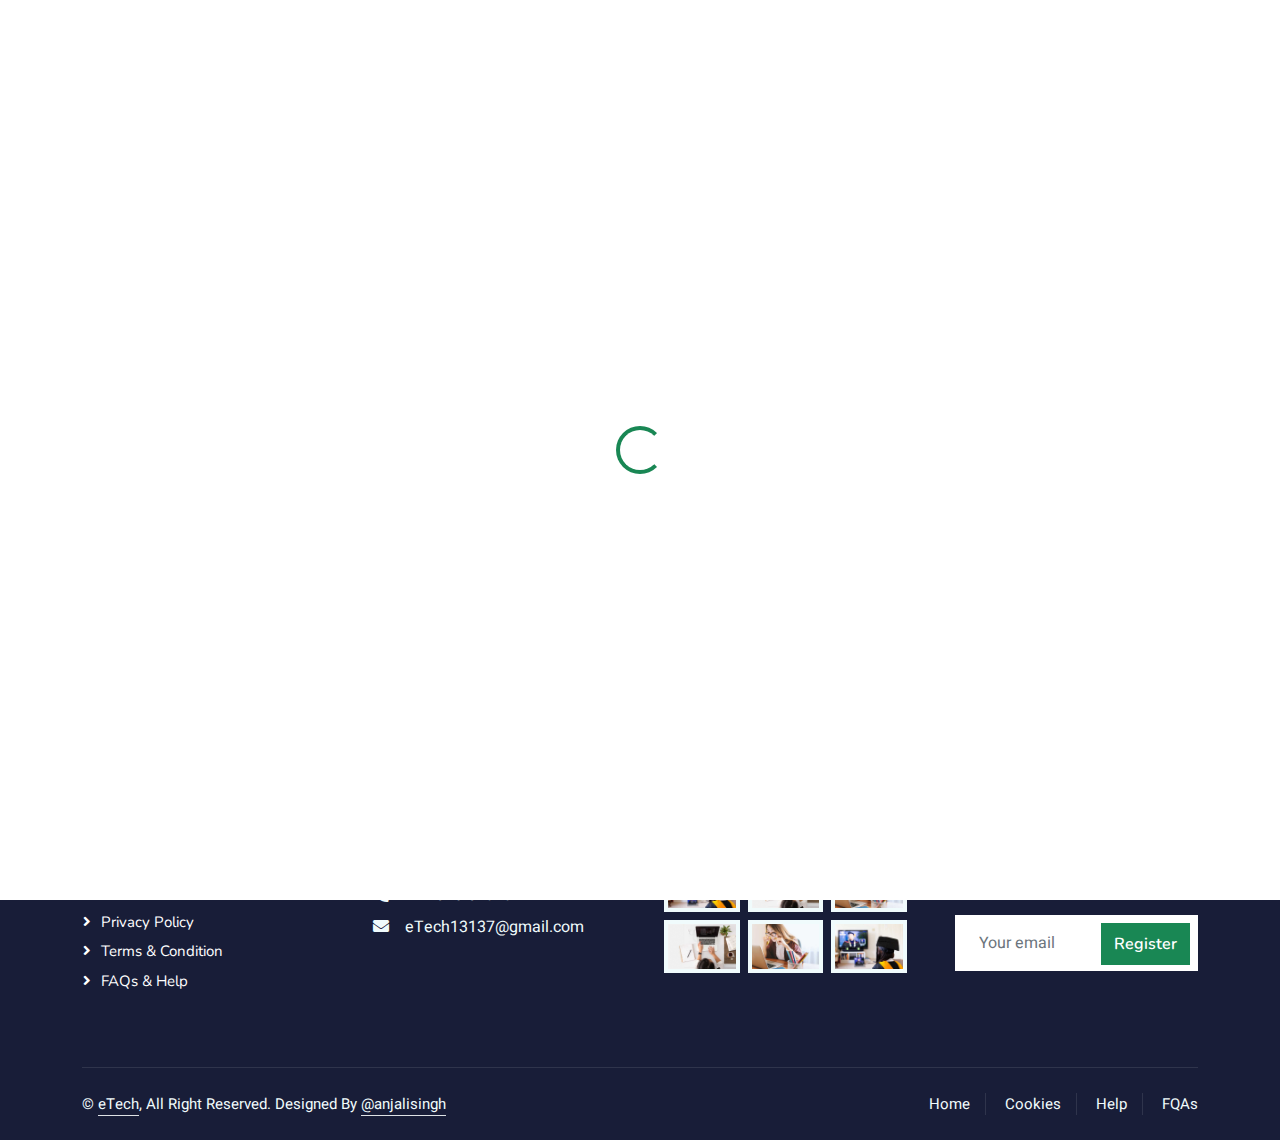
<file: testimonial.html>
<!DOCTYPE html>
<html lang="en">

<head>
    <meta charset="utf-8">
    <title>eLEARNING - eLearning HTML Template</title>
    <meta content="width=device-width, initial-scale=1.0" name="viewport">
    <meta content="" name="keywords">
    <meta content="" name="description">

    <!-- Favicon -->
    <link href="img/favicon.ico" rel="icon">

    <!-- Google Web Fonts -->
    <link rel="preconnect" href="https://fonts.googleapis.com">
    <link rel="preconnect" href="https://fonts.gstatic.com" crossorigin>
    <link href="https://fonts.googleapis.com/css2?family=Heebo:wght@400;500;600&family=Nunito:wght@600;700;800&display=swap" rel="stylesheet">

    <!-- Icon Font Stylesheet -->
    <link href="https://cdnjs.cloudflare.com/ajax/libs/font-awesome/5.10.0/css/all.min.css" rel="stylesheet">
    <link href="https://cdn.jsdelivr.net/npm/bootstrap-icons@1.4.1/font/bootstrap-icons.css" rel="stylesheet">

    <!-- Libraries Stylesheet -->
    <link href="lib/animate/animate.min.css" rel="stylesheet">
    <link href="lib/owlcarousel/assets/owl.carousel.min.css" rel="stylesheet">

    <!-- Customized Bootstrap Stylesheet -->
    <link href="css/bootstrap.min.css" rel="stylesheet">

    <!-- Template Stylesheet -->
    <link href="css/style.css" rel="stylesheet">
</head>

<body>
    <!-- Spinner Start -->
    <div id="spinner" class="show bg-white position-fixed translate-middle w-100 vh-100 top-50 start-50 d-flex align-items-center justify-content-center">
        <div class="spinner-border text-primary" style="width: 3rem; height: 3rem;" role="status">
            <span class="sr-only">Loading...</span>
        </div>
    </div>
    <!-- Spinner End -->


    <!-- Navbar Start -->
    <nav class="navbar navbar-expand-lg bg-white navbar-light shadow sticky-top p-0">
        <a href="index.html" class="navbar-brand d-flex align-items-center px-4 px-lg-5">
            <h2 class="m-0 text-primary"><i class="fa fa-book me-3"></i>eLEARNING</h2>
        </a>
        <button type="button" class="navbar-toggler me-4" data-bs-toggle="collapse" data-bs-target="#navbarCollapse">
            <span class="navbar-toggler-icon"></span>
        </button>
        <div class="collapse navbar-collapse" id="navbarCollapse">
            <div class="navbar-nav ms-auto p-4 p-lg-0">
                <a href="index.html" class="nav-item nav-link">Home</a>
                <a href="about.html" class="nav-item nav-link">About</a>
                <a href="courses.html" class="nav-item nav-link">Courses</a>
                <div class="nav-item dropdown">
                    <a href="#" class="nav-link dropdown-toggle active" data-bs-toggle="dropdown">Pages</a>
                    <div class="dropdown-menu fade-down m-0">
                        <a href="team.html" class="dropdown-item">Our Team</a>
                        <a href="testimonial.html" class="dropdown-item">Testimonial</a>
						<a href="library.html" class="dropdown-item">Library</a>
                        <a href="404.html" class="dropdown-item">404 Page</a>
                        <a href="comesoon.html" class="dropdown-item">Coming Soon Page</a>
                    </div>
                </div>
                <a href="contact.html" class="nav-item nav-link">Contact</a>
            </div>
            <a href="" class="btn btn-primary py-4 px-lg-5 d-none d-lg-block">Join Now<i class="fa fa-arrow-right ms-3"></i></a>
        </div>
    </nav>
    <!-- Navbar End -->


    <!-- Header Start -->
    <div class="container-fluid bg-primary py-5 mb-5 page-header">
        <div class="container py-5">
            <div class="row justify-content-center">
                <div class="col-lg-10 text-center">
                    <h1 class="display-3 text-white animated slideInDown">Testimonial</h1>
                    <nav aria-label="breadcrumb">
                        <ol class="breadcrumb justify-content-center">
                            <li class="breadcrumb-item"><a class="text-white" href="#">Home</a></li>
                            <li class="breadcrumb-item"><a class="text-white" href="#">Pages</a></li>
                            <li class="breadcrumb-item text-white active" aria-current="page">Testimonial</li>
                        </ol>
                    </nav>
                </div>
            </div>
        </div>
    </div>
    <!-- Header End -->


    
    <!-- Testimonial Start -->
    <div class="container-xxl py-5 wow fadeInUp" data-wow-delay="0.1s">
        <div class="container">
            <div class="text-center">
                <h6 class="section-title bg-white text-center text-success px-3">Testimonial</h6>
                <h1 class="mb-5">Our Students Say!</h1>
            </div>
            <div class="owl-carousel testimonial-carousel position-relative">
                <div class="testimonial-item text-center">
                    <img class="border rounded-circle p-2 mx-auto mb-3" src="img/testimonial.jpg" style="width: 80px; height: 80px;">
                    <h5 class="mb-0">KHUSHI VERMA</h5>
                    <p>B-TECH,3rd Year</p>
                    <div class="testimonial-text bg-light text-center p-4">
                    <p class="mb-0">"This coding website has transformed my programming journey. The tutorials are top-notch, and the hands-on projects are incredibly helpful. I couldn't have asked for a better learning resource!"</p>
                    </div>
                </div>
                <div class="testimonial-item text-center">
                    <img class="border rounded-circle p-2 mx-auto mb-3" src="img/testimonial1.jpg" style="width: 80px; height: 80px;">
                    <h5 class="mb-0">NISHA TIWARI</h5>
                    <p>B-TECH,4th Year</p>
                    <div class="testimonial-text bg-light text-center p-4">
                    <p class="mb-0">"I stumbled upon this coding website a few months ago, and it's been a game-changer for me. The explanations are clear, the community is supportive, and the practice problems are challenging enough to keep me engaged." </p>
                    </div>
                </div>
                <div class="testimonial-item text-center">
                    <img class="border rounded-circle p-2 mx-auto mb-3" src="img/testimonial-2.jpg" style="width: 80px; height: 80px;">
                    <h5 class="mb-0">ROHIT KASHYAP</h5>
                    <p>B-TECH,Fresher </p>
                    <div class="testimonial-text bg-light text-center p-4">
                    <p class="mb-0">"As a beginner, I was overwhelmed by the world of coding. Thanks to this website, I now feel confident in my abilities. The step-by-step guides and real-world projects have been instrumental in my learning." </p>
                    </div>
                </div>
                <div class="testimonial-item text-center">
                    <img class="border rounded-circle p-2 mx-auto mb-3" src="img/testimonial-3.jpg" style="width: 80px; height: 80px;">
                    <h5 class="mb-0">RAHUL SINGH</h5>
                    <p>BCA</p>
                    <div class="testimonial-text bg-light text-center p-4">
                    <p class="mb-0">"I'm a professional developer, and I still use this coding website to keep up with the latest technologies and refine my skills. It's an invaluable resource for programmers at all levels." </p>
                    </div>
                </div>
            </div>
        </div>
    </div>
    <!-- Testimonial End -->

    <!-- Footer Start -->
    <div class="container-fluid bg-dark text-light footer pt-5 mt-5 wow fadeIn" data-wow-delay="0.1s">
        <div class="container py-5">
            <div class="row g-5">
                <div class="col-lg-3 col-md-6">
                    <h4 class="text-white mb-3">Quick Link</h4>
                    <a class="btn btn-link" href="">About Us</a>
                    <a class="btn btn-link" href="">Contact Us</a>
                    <a class="btn btn-link" href="">Privacy Policy</a>
                    <a class="btn btn-link" href="">Terms & Condition</a>
                    <a class="btn btn-link" href="">FAQs & Help</a>
                </div>
                <div class="col-lg-3 col-md-6">
                    <h4 class="text-white mb-3">Contact</h4>
                    <p class="mb-2"><i class="fa fa-map-marker-alt me-3"></i>123 Street,Indore (M.P.),INDIA</p>
                    <p class="mb-2"><i class="fa fa-phone-alt me-3"></i>+91 345 67890</p>
                    <p class="mb-2"><i class="fa fa-envelope me-3"></i>eTech13137@gmail.com</p>
            
                </div>
                <div class="col-lg-3 col-md-6">
                    <h4 class="text-white mb-3">Gallery</h4>
                    <div class="row g-2 pt-2">
                        <div class="col-4">
                            <img class="img-fluid bg-light p-1" src="img/course-1.jpg" alt="">
                        </div>
                        <div class="col-4">
                            <img class="img-fluid bg-light p-1" src="img/course-2.jpg" alt="">
                        </div>
                        <div class="col-4">
                            <img class="img-fluid bg-light p-1" src="img/course-3.jpg" alt="">
                        </div>
                        <div class="col-4">
                            <img class="img-fluid bg-light p-1" src="img/course-2.jpg" alt="">
                        </div>
                        <div class="col-4">
                            <img class="img-fluid bg-light p-1" src="img/course-3.jpg" alt="">
                        </div>
                        <div class="col-4">
                            <img class="img-fluid bg-light p-1" src="img/course-1.jpg" alt="">
                        </div>
                    </div>
                </div>

                <div class="col-lg-3 col-md-6">
                    <h4 class="text-white mb-3">Newsletter</h4>
                    <p>GET DISCOUNTS, VOUCHER CODES & MORE</p>
                    <div class="position-relative mx-auto" style="max-width: 400px;">
					
                        <input class="form-control border-0 w-100 py-3 ps-4 pe-5" name="a" type="text" placeholder="Your email"><br><br>
                        <button type="submit" class="btn btn-success py-2 position-absolute top-0 end-0 mt-2 me-2">Register</button>
                    </div>
                </div>
            </div>
        </div>
        <div class="container">
            <div class="copyright">
                <div class="row">
                    <div class="col-md-6 text-center text-md-start mb-3 mb-md-0">
                        &copy; <a class="border-bottom" href="#">eTech</a>, All Right Reserved.

                        Designed By <a class="border-bottom" href="https://htmlcodex.com">@anjalisingh</a>
                    </div>
                    <div class="col-md-6 text-center text-md-end">
                        <div class="footer-menu">
                            <a href="">Home</a>
                            <a href="">Cookies</a>
                            <a href="">Help</a>
                            <a href="">FQAs</a>
                        </div>
                    </div>
                </div>
            </div>
        </div>
    </div>
    <!-- Footer End -->
</file>
<file: css/style.css>
:root {
    --primary: #a577ae;
    --light: #F0FBFC;
    --dark: #181d38;
}

.fw-medium {
    font-weight: 600 !important;
}

.fw-semi-bold {
    font-weight: 700 !important;
}

.back-to-top {
    position: fixed;
    display: none;
    right: 45px;
    bottom: 45px;
    z-index: 99;
}

/*** Popup form ***/

.popup {
    display: none;
    position: fixed;
    top: 0;
    left: 0;
    width: 100%;
    height: 100%;
    background-color: rgba(0, 0, 0, 0.5); /* Semi-transparent background */
	background-image:linear-gradient(pink,grey);
}

.popup-content {
    position: absolute;
    top: 50%;
    left: 50%;
    transform: translate(-50%, -50%);
    background-color: #fff;
    padding: 20px;
    box-shadow: 0px 0px 10px rgba(0, 0, 0, 0.5);
    text-align: center;
}

/* Style the close button */
.close {
    position: absolute;
    top: 10px;
    right: 10px;
    cursor: pointer;
}



/*** Spinner ***/
#spinner {
    opacity: 0;
    visibility: hidden;
    transition: opacity .5s ease-out, visibility 0s linear .5s;
    z-index: 99999;
}

#spinner.show {
    transition: opacity .5s ease-out, visibility 0s linear 0s;
    visibility: visible;
    opacity: 1;
}


/*** Button ***/
.btn {
    font-family: 'Nunito', sans-serif;
    font-weight: 600;
    transition: .5s;
}

.btn.btn-primary,
.btn.btn-secondary {
    color: #FFFFFF;
}

.btn-square {
    width: 38px;
    height: 38px;
}

.btn-sm-square {
    width: 32px;
    height: 32px;
}

.btn-lg-square {
    width: 48px;
    height: 48px;
}

.btn-square,
.btn-sm-square,
.btn-lg-square {
    padding: 0;
    display: flex;
    align-items: center;
    justify-content: center;
    font-weight: normal;
    border-radius: 0px;
}


/*** Navbar ***/
.navbar .dropdown-toggle::after {
    border: none;
    content: "\f107";
    font-family: "Font Awesome 5 Free";
    font-weight: 900;
    vertical-align: middle;
    margin-left: 8px;
}

.navbar-light .navbar-nav .nav-link {
    margin-right: 30px;
    padding: 25px 0;
    color: #FFFFFF;
    font-size: 15px;
    text-transform: uppercase;
    outline: none;
}

.navbar-light .navbar-nav .nav-link:hover,
.navbar-light .navbar-nav .nav-link.active {
    color: var(--primary);
}

@media (max-width: 991.98px) {
    .navbar-light .navbar-nav .nav-link  {
        margin-right: 0;
        padding: 10px 0;
    }

    .navbar-light .navbar-nav {
        border-top: 1px solid #EEEEEE;
    }
}

.navbar-light .navbar-brand,
.navbar-light a.btn {
    height: 75px;
}

.navbar-light .navbar-nav .nav-link {
    color: var(--dark);
    font-weight: 500;
}

.navbar-light.sticky-top {
    top: -100px;
    transition: .5s;
}

@media (min-width: 992px) {
    .navbar .nav-item .dropdown-menu {
        display: block;
        margin-top: 0;
        opacity: 0;
        visibility: hidden;
        transition: .5s;
    }

    .navbar .dropdown-menu.fade-down {
        top: 100%;
        transform: rotateX(-75deg);
        transform-origin: 0% 0%;
    }

    .navbar .nav-item:hover .dropdown-menu {
        top: 100%;
        transform: rotateX(0deg);
        visibility: visible;
        transition: .5s;
        opacity: 1;
    }
}


/*** Header carousel ***/
@media (max-width: 768px) {
    .header-carousel .owl-carousel-item {
        position: relative;
        min-height: 500px;
    }
    
    .header-carousel .owl-carousel-item img {
        position: absolute;
        width: 100%;
        height: 100%;
        object-fit: cover;
    }
}

.header-carousel .owl-nav {
    position: absolute;
    top: 50%;
    right: 8%;
    transform: translateY(-50%);
    display: flex;
    flex-direction: column;
}

.header-carousel .owl-nav .owl-prev,
.header-carousel .owl-nav .owl-next {
    margin: 7px 0;
    width: 45px;
    height: 45px;
    display: flex;
    align-items: center;
    justify-content: center;
    color: #FFFFFF;
    background: transparent;
    border: 1px solid #FFFFFF;
    font-size: 22px;
    transition: .5s;
}

.header-carousel .owl-nav .owl-prev:hover,
.header-carousel .owl-nav .owl-next:hover {
    background: var(--primary);
    border-color: var(--primary);
}

.page-header {
    background: linear-gradient(rgba(24, 29, 56, .7), rgba(24, 29, 56, .7)), url(../img/carousel-1.jpg);
    background-position: center center;
    background-repeat: no-repeat;
    background-size: cover;
}

.page-header-inner {
    background: rgba(15, 23, 43, .7);
}

.breadcrumb-item + .breadcrumb-item::before {
    color: var(--light);
}


/*** Section Title ***/
.section-title {
    position: relative;
    display: inline-block;
    text-transform: uppercase;
}

.section-title::before {
    position: absolute;
    content: "";
    width: calc(100% + 80px);
    height: 2px;
    top: 4px;
    left: -40px;
    background: var(--primary);
    z-index: -1;
}

.section-title::after {
    position: absolute;
    content: "";
    width: calc(100% + 120px);
    height: 2px;
    bottom: 5px;
    left: -60px;
    background: var(--primary);
    z-index: -1;
}

.section-title.text-start::before {
    width: calc(100% + 40px);
    left: 0;
}

.section-title.text-start::after {
    width: calc(100% + 60px);
    left: 0;
}


/*** Service ***/
.service-item {
    background: var(--light);
    transition: .5s;
}

.service-item:hover {
    margin-top: -10px;
    background: var(--primary);
}

.service-item * {
    transition: .5s;
}

.service-item:hover * {
    color: var(--light) !important;
}


/*** Categories & Courses ***/
.category img,
.course-item img {
    transition: .5s;
}

.category a:hover img,
.course-item:hover img {
    transform: scale(1.1);
}


/*** Team ***/
.team-item img {
    transition: .5s;
}

.team-item:hover img {
    transform: scale(1.1);
}


/*** Testimonial ***/
.testimonial-carousel::before {
    position: absolute;
    content: "";
    top: 0;
    left: 0;
    height: 100%;
    width: 0;
    background: linear-gradient(to right, rgba(255, 255, 255, 1) 0%, rgba(255, 255, 255, 0) 100%);
    z-index: 1;
}

.testimonial-carousel::after {
    position: absolute;
    content: "";
    top: 0;
    right: 0;
    height: 100%;
    width: 0;
    background: linear-gradient(to left, rgba(255, 255, 255, 1) 0%, rgba(255, 255, 255, 0) 100%);
    z-index: 1;
}

@media (min-width: 768px) {
    .testimonial-carousel::before,
    .testimonial-carousel::after {
        width: 200px;
    }
}

@media (min-width: 992px) {
    .testimonial-carousel::before,
    .testimonial-carousel::after {
        width: 300px;
    }
}

.testimonial-carousel .owl-item .testimonial-text,
.testimonial-carousel .owl-item.center .testimonial-text * {
    transition: .5s;
}

.testimonial-carousel .owl-item.center .testimonial-text {
    background: var(--primary) !important;
}

.testimonial-carousel .owl-item.center .testimonial-text * {
    color: #FFFFFF !important;
}

.testimonial-carousel .owl-dots {
    margin-top: 24px;
    display: flex;
    align-items: flex-end;
    justify-content: center;
}

.testimonial-carousel .owl-dot {
    position: relative;
    display: inline-block;
    margin: 0 5px;
    width: 15px;
    height: 15px;
    border: 1px solid #CCCCCC;
    transition: .5s;
}

.testimonial-carousel .owl-dot.active {
    background: var(--primary);
    border-color: var(--primary);
}


/*** Footer ***/
.footer .btn.btn-social {
    margin-right: 5px;
    width: 35px;
    height: 35px;
    display: flex;
    align-items: center;
    justify-content: center;
    color: var(--light);
    font-weight: normal;
    border: 1px solid #FFFFFF;
    border-radius: 35px;
    transition: .3s;
}

.footer .btn.btn-social:hover {
    color: var(--primary);
}

.footer .btn.btn-link {
    display: block;
    margin-bottom: 5px;
    padding: 0;
    text-align: left;
    color: #FFFFFF;
    font-size: 15px;
    font-weight: normal;
    text-transform: capitalize;
    transition: .3s;
}

.footer .btn.btn-link::before {
    position: relative;
    content: "\f105";
    font-family: "Font Awesome 5 Free";
    font-weight: 900;
    margin-right: 10px;
}

.footer .btn.btn-link:hover {
    letter-spacing: 1px;
    box-shadow: none;
}

.footer .copyright {
    padding: 25px 0;
    font-size: 15px;
    border-top: 1px solid rgba(256, 256, 256, .1);
}

.footer .copyright a {
    color: var(--light);
}

.footer .footer-menu a {
    margin-right: 15px;
    padding-right: 15px;
    border-right: 1px solid rgba(255, 255, 255, .1);
}

.footer .footer-menu a:last-child {
    margin-right: 0;
    padding-right: 0;
    border-right: none;
}
</file>
<file: css/count.css>
* {
    padding: 0;
    margin: 0;
    box-sizing: border-box;
    /* font-family: 'Poppins', sans-serif; */
}

@import url('https://fonts.googleapis.com/css2?family=Poppins:wght@100&display=swap');
.main {
    width: 100%;
    height: 100vh;
    background: url('../img/bg3.jpg')  center;
    background-size: cover;
}

.overlay {
    width: 100%;
    height: 100%;
    display: flex;
    align-items: center;
    flex-direction: column;
    background-color: rgba(124, 167, 124, 0.7);
}

.title {
    margin-top: 20px;
    color: white;
    text-align: center;
    font-size: 2.5rem;
}

.col {
    margin-top: 80px;
    width: 90%;
    display: flex;
    justify-content: center;
    color: white;
}

.col div {
    width: 250px;
    text-align: center;
}

input {
    width: 50%;
    background-color: rgba(255, 255, 255, 0.9);
    border-color: transparent;
    border-radius: 5px;
    height: 50px;
    text-align: center;
    font-size: 30px;
}
</file>
